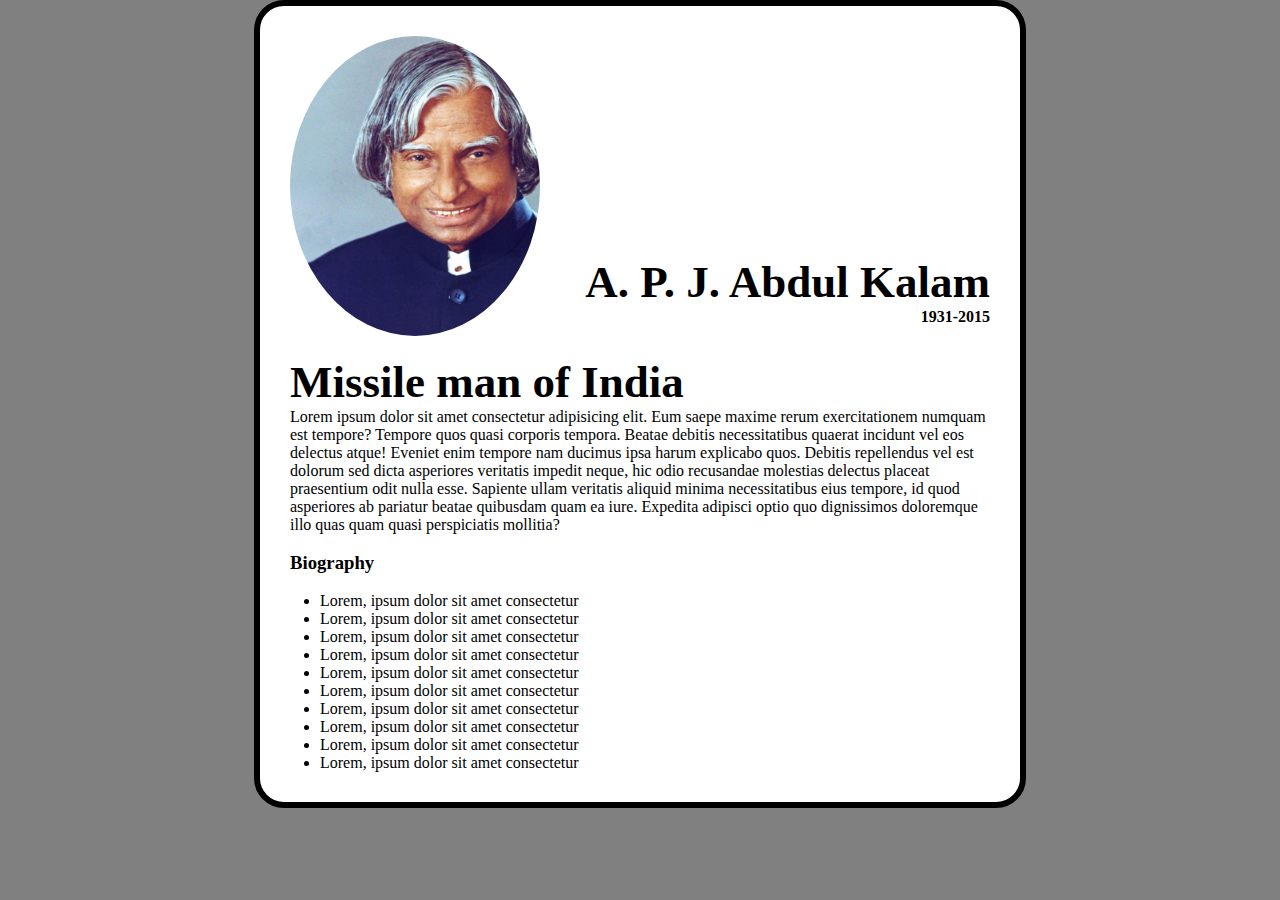
<file: biography page/index.html>
<!DOCTYPE html>
<html lang="en">
<head>
    <meta charset="UTF-8">
    <meta name="viewport" content="width=device-width, initial-scale=1.0">
    <title>Document</title>
    <link rel="stylesheet" href="style.css">
</head>
<body>
    <div class="container">
        <div class="content">
            <form action="">
            <div class="top-section">
                <div class="image"></div>
                <div class="info"><h1>A. P. J. Abdul Kalam</h1>
                    <h4>1931-2015</h4></div>
                </div>
                <div class="about">
                    <h1 class="Missile-man">Missile man of India</h1>
                    <p>Lorem ipsum dolor sit amet consectetur adipisicing elit. Eum saepe maxime rerum exercitationem numquam est tempore? Tempore quos quasi corporis tempora. Beatae debitis necessitatibus quaerat incidunt vel eos delectus atque!
                    Eveniet enim tempore nam ducimus ipsa harum explicabo quos. Debitis repellendus vel est dolorum sed dicta asperiores veritatis impedit neque, hic odio recusandae molestias delectus placeat praesentium odit nulla esse.
                    Sapiente ullam veritatis aliquid minima necessitatibus eius tempore, id quod asperiores ab pariatur beatae quibusdam quam ea iure. Expedita adipisci optio quo dignissimos doloremque illo quas quam quasi perspiciatis mollitia?</p>
                </div>
                <br>
                <div class="biography">
                    <h3>Biography</h3>
                    <br>
                    <ul>
                        <li>Lorem, ipsum dolor sit amet consectetur</li>
                        <li>Lorem, ipsum dolor sit amet consectetur</li>
                        <li>Lorem, ipsum dolor sit amet consectetur</li>
                        <li>Lorem, ipsum dolor sit amet consectetur</li>
                        <li>Lorem, ipsum dolor sit amet consectetur</li>
                        <li>Lorem, ipsum dolor sit amet consectetur</li>
                        <li>Lorem, ipsum dolor sit amet consectetur</li>
                        <li>Lorem, ipsum dolor sit amet consectetur</li>
                        <li>Lorem, ipsum dolor sit amet consectetur</li>
                        <li>Lorem, ipsum dolor sit amet consectetur</li>
                    </ul>
                </div>
        </form>
        </div>
    </div>
</body>
</html>
</file>
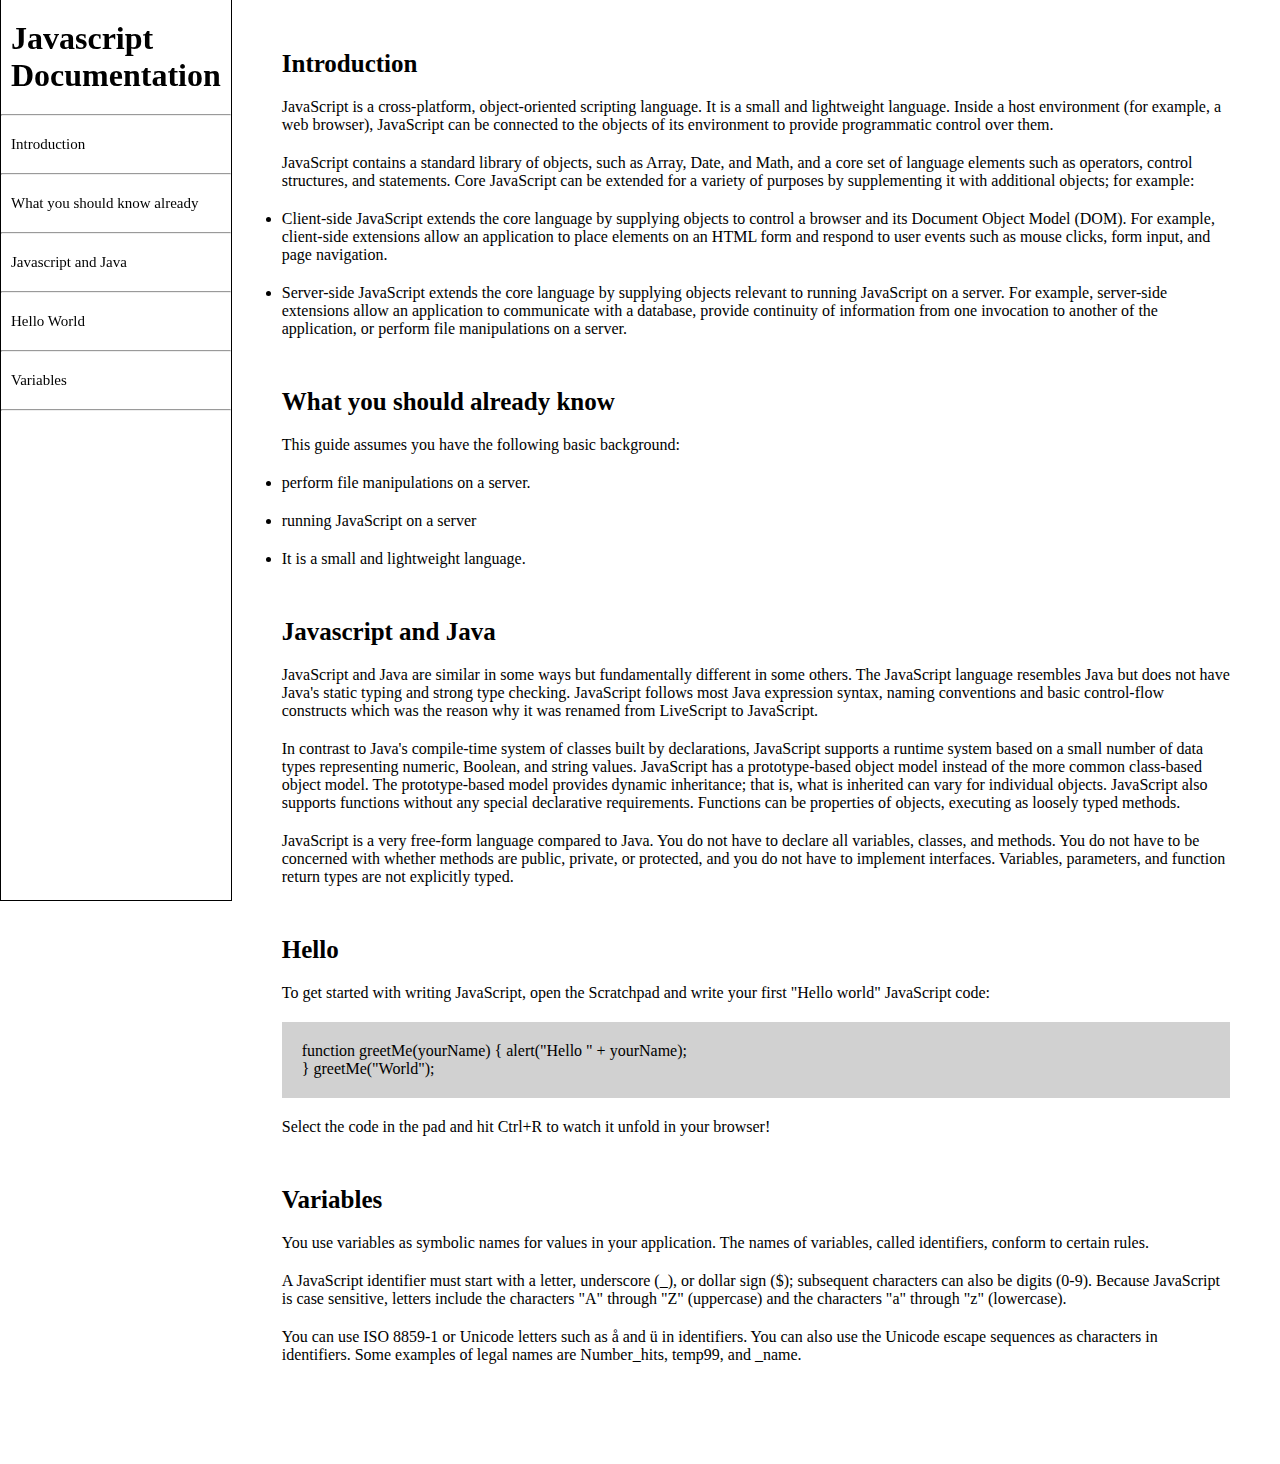
<file: javascript website/index.html>
<!DOCTYPE html>
<html lang="en">
<head>
    <meta charset="UTF-8">
    <meta name="viewport" content="width=device-width, initial-scale=1.0">
    <title>javascript documentation</title>
    <link rel="stylesheet" href="style.css">
</head>
<body>
    <header>
        <div class="header"><h1>Javascript Documentation </h1></div>
        <hr class="jv-doc">
        <div class="header-content"><ul>
            <a href="#introduction"><li>Introduction</li></a>
            <hr>
            <a href="#already-know"><li>What you should know already</li></a>
            <hr>
            <a href="#javascript-java"><li>Javascript and Java</li></a>
            <hr>
            <a href="#hello"><li>Hello World</li></a>
            <hr>
            <a href="#variables"><li>Variables</li></a>
            <hr>
        </ul></div>
    </header>

    <div class="doc-content">

        <section class="introduction" id="introduction">
            <article>
    
            <h1>Introduction</h1>
            <article><p1>JavaScript is a cross-platform, object-oriented scripting language. It is a small and lightweight language. Inside a host environment (for example, a web browser), JavaScript can be connected to the objects of its environment to provide programmatic control over them.</p1>
                <p2>JavaScript contains a standard library of objects, such as Array, Date, and Math, and a core set of language elements such as operators, control structures, and statements. Core JavaScript can be extended for a variety of purposes by supplementing it with additional objects; for example:</p2>
                <ul>
                    <li>Client-side JavaScript extends the core language by supplying objects to control a browser and its Document Object Model (DOM). For example, client-side extensions allow an application to place elements on an HTML form and respond to user events such as mouse clicks, form input, and page navigation. </li>
                    <li>Server-side JavaScript extends the core language by supplying objects relevant to running JavaScript on a server. For example, server-side extensions allow an application to communicate with a database, provide continuity of information from one invocation to another of the application, or perform file manipulations on a server.</li>
                </ul></article>
            </article>
        </section>
        

        <section class="already-know" id="already-know">
            <article>
            <h1>What you should already know</h1>
            <p>This guide assumes you have the following basic background:</p>
            <ul>
                <li>perform file manipulations on a server.</li>
                <li>running JavaScript on a server</li>
                <li>It is a small and lightweight language.</li>
            </ul>
        </article>
        </section>

        <section class="javascript-java" id="javascript-java">
            <article>
            <h1>Javascript and Java</h1>
            <p>JavaScript and Java are similar in some ways but fundamentally different in some others. The JavaScript language resembles Java but does not have Java's static typing and strong type checking. JavaScript follows most Java expression syntax, naming conventions and basic control-flow constructs which was the reason why it was renamed from LiveScript to JavaScript.</p>
            <p>In contrast to Java's compile-time system of classes built by declarations, JavaScript supports a runtime system based on a small number of data types representing numeric, Boolean, and string values. JavaScript has a prototype-based object model instead of the more common class-based object model. The prototype-based model provides dynamic inheritance; that is, what is inherited can vary for individual objects. JavaScript also supports functions without any special declarative requirements. Functions can be properties of objects, executing as loosely typed methods.</p>
            <p>JavaScript is a very free-form language compared to Java. You do not have to declare all variables, classes, and methods. You do not have to be concerned with whether methods are public, private, or protected, and you do not have to implement interfaces. Variables, parameters, and function return types are not explicitly typed.</p>
        </article>

        </section>

        <section class="hello">
            <article>
            <h1>Hello</h1>
            <p>To get started with writing JavaScript, open the Scratchpad and write your first "Hello world" JavaScript code:</p>
            <div class="box-content">
                <p>function greetMe(yourName) { alert("Hello " + yourName);<br> } greetMe("World");</p>
            </div>
            <p>Select the code in the pad and hit Ctrl+R to watch it unfold in your browser!</p>
        </article>
        </section>

        <section class="variables" id="variables">
            <article>
            <h1>Variables</h1>
            <p>You use variables as symbolic names for values in your application. The names of variables, called identifiers, conform to certain rules.</p>
            <p>A JavaScript identifier must start with a letter, underscore (_), or dollar sign ($); subsequent characters can also be digits (0-9). Because JavaScript is case sensitive, letters include the characters "A" through "Z" (uppercase) and the characters "a" through "z" (lowercase).</p>
            <p>You can use ISO 8859-1 or Unicode letters such as å and ü in identifiers. You can also use the Unicode escape sequences as characters in identifiers. Some examples of legal names are Number_hits, temp99, and _name.</p>
        </article>

        </section>
    
    </div>    
    
</body>
</html>
</file>
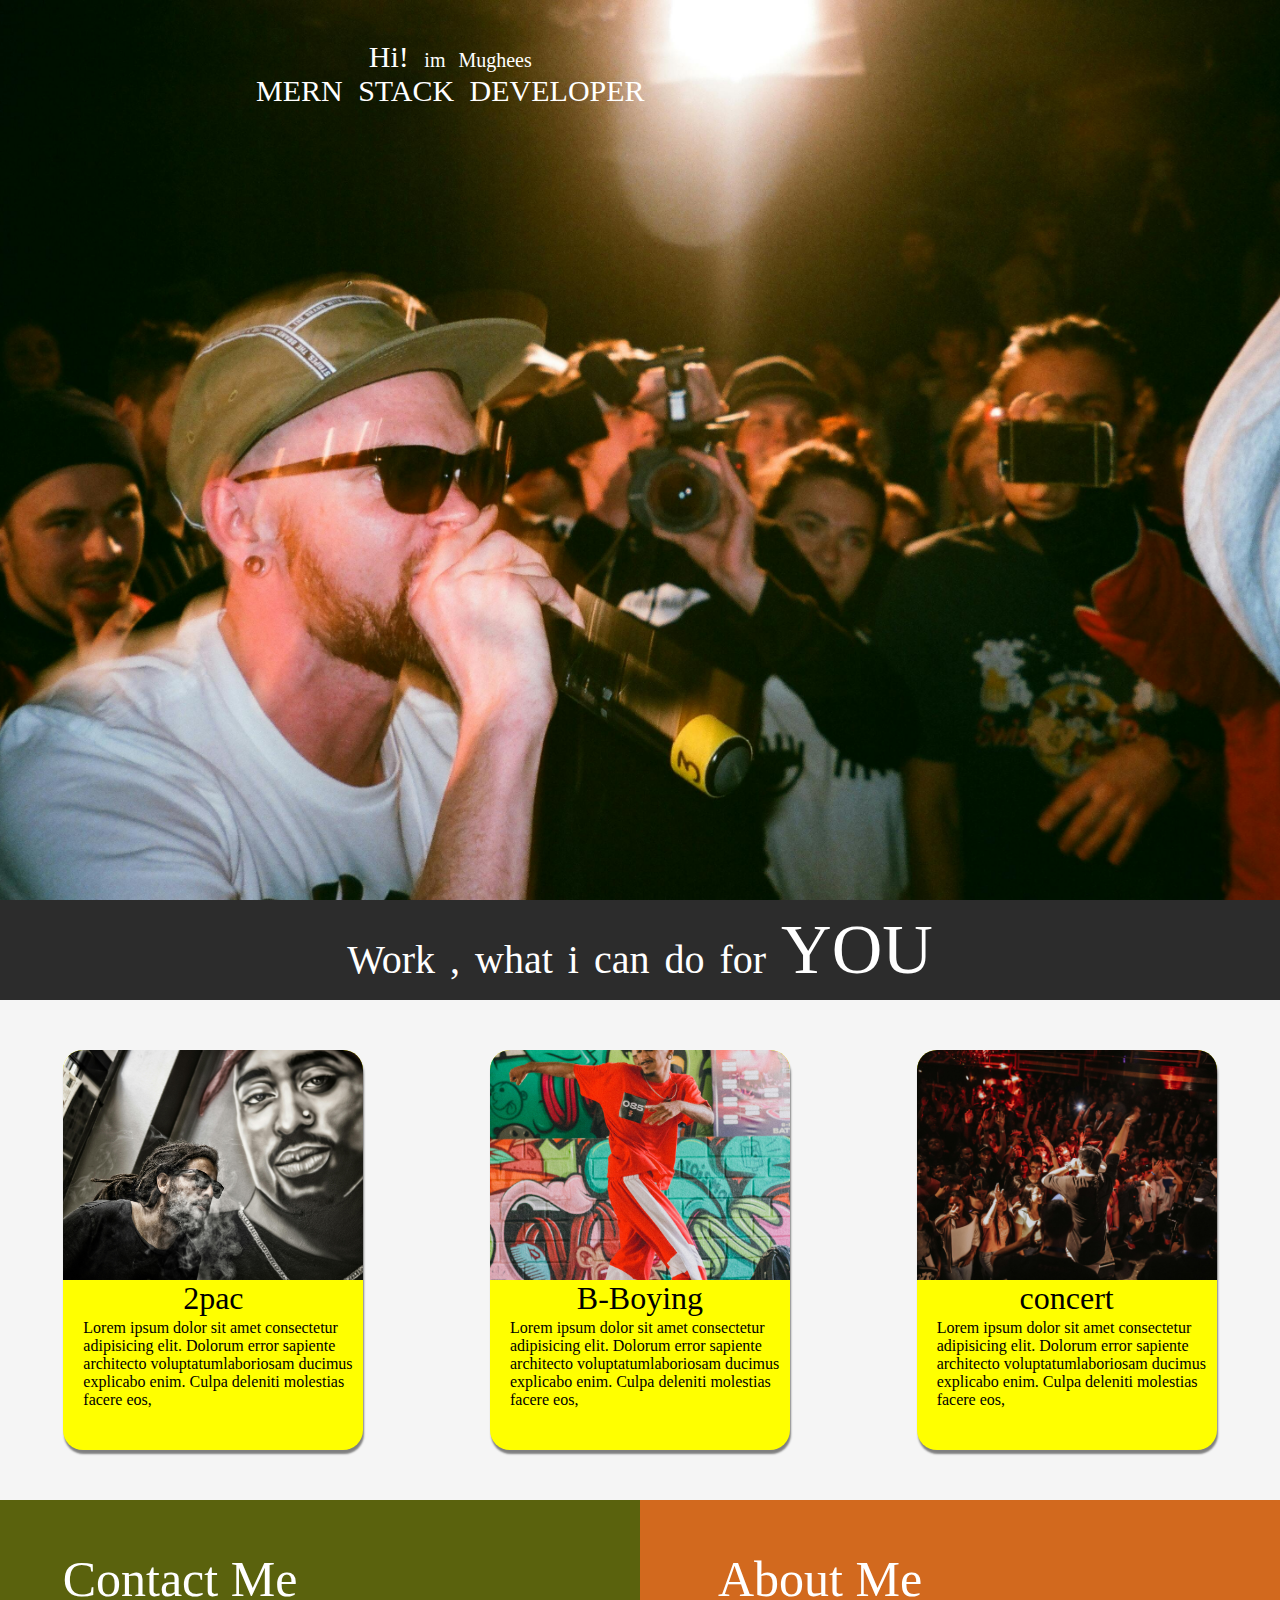
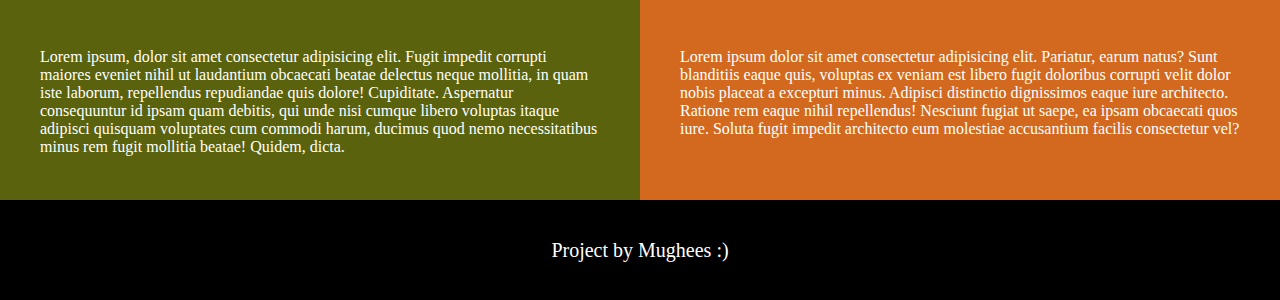
<file: landing page/index.html>
<!DOCTYPE html>
<html lang="en">
<head>
    <meta charset="UTF-8">
    <meta name="viewport" content="width=device-width, initial-scale=1.0">
    <title>landing page</title>
    <link rel="stylesheet" href="style.css">
</head>
<body>
    <div class="container">
        <div class="hero-section"></div>
        <div class="content">
            <h1>Hi! <span>im Mughees </span></h1>
            <h1>MERN STACK DEVELOPER</h1>
        </div>

        <div class="about">
            <h3>Work , what i can do for <span class="you">YOU</span></h3>
        </div>

      
            <div class="skills">
                <div class="box1">
                    <div class="image"></div>
                    <h1>2pac</h1>
                    <p class="para">Lorem ipsum dolor sit amet consectetur adipisicing elit. Dolorum error sapiente architecto voluptatumlaboriosam ducimus explicabo enim. Culpa deleniti molestias facere eos, </p>
                </div>

                <div class="box2">
                    <div class="image-2"></div>
                    <h1>B-Boying</h1>
                    <p class="para">Lorem ipsum dolor sit amet consectetur adipisicing elit. Dolorum error sapiente architecto voluptatumlaboriosam ducimus explicabo enim. Culpa deleniti molestias facere eos, </p>
                </div>

                <div class="box3">
                    <div class="image-3"></div>
                    <h1>concert</h1>
                    <p class="para">Lorem ipsum dolor sit amet consectetur adipisicing elit. Dolorum error sapiente architecto voluptatumlaboriosam ducimus explicabo enim. Culpa deleniti molestias facere eos, </p>
                </div>
            </div>

            <div class="contact">
                
                <div class="contact-me"><span id="contact">Contact Me</span><p id="p">Lorem ipsum, dolor sit amet consectetur adipisicing elit. Fugit impedit corrupti maiores eveniet nihil ut laudantium obcaecati beatae delectus neque mollitia, in quam iste laborum, repellendus repudiandae quis dolore! Cupiditate.
                Aspernatur consequuntur id ipsam quam debitis, qui unde nisi cumque libero voluptas itaque adipisci quisquam voluptates cum commodi harum, ducimus quod nemo necessitatibus minus rem fugit mollitia beatae! Quidem, dicta.</p></div>
                <div class="about-me"><span id="contact">About Me</span><p id="p">Lorem ipsum dolor sit amet consectetur adipisicing elit. Pariatur, earum natus? Sunt blanditiis eaque quis, voluptas ex veniam est libero fugit doloribus corrupti velit dolor nobis placeat a excepturi minus.
                Adipisci distinctio dignissimos eaque iure architecto. Ratione rem eaque nihil repellendus! Nesciunt fugiat ut saepe, ea ipsam obcaecati quos iure. Soluta fugit impedit architecto eum molestiae accusantium facilis consectetur vel?</p></div>
            
            </div>
            <footer> Project by Mughees :) </footer>
            
       



    </div>
</body>
</html>
</file>
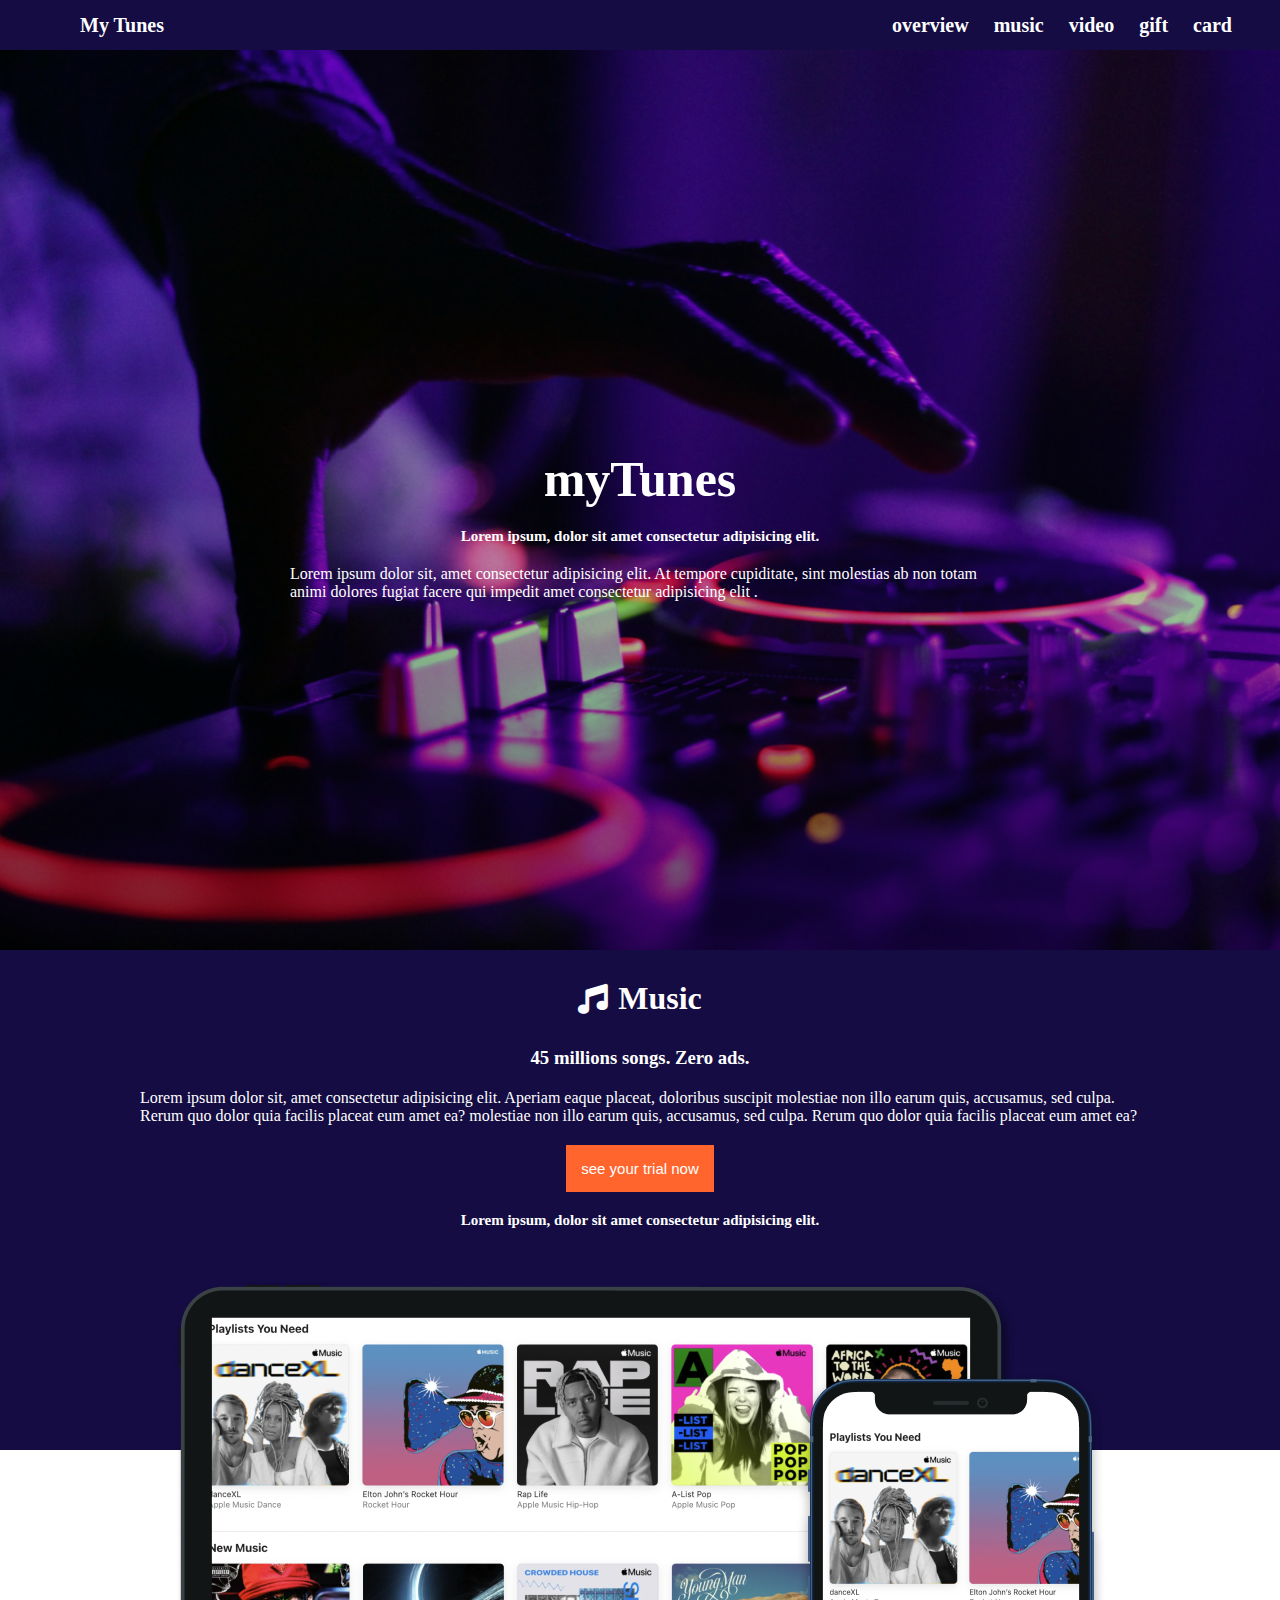
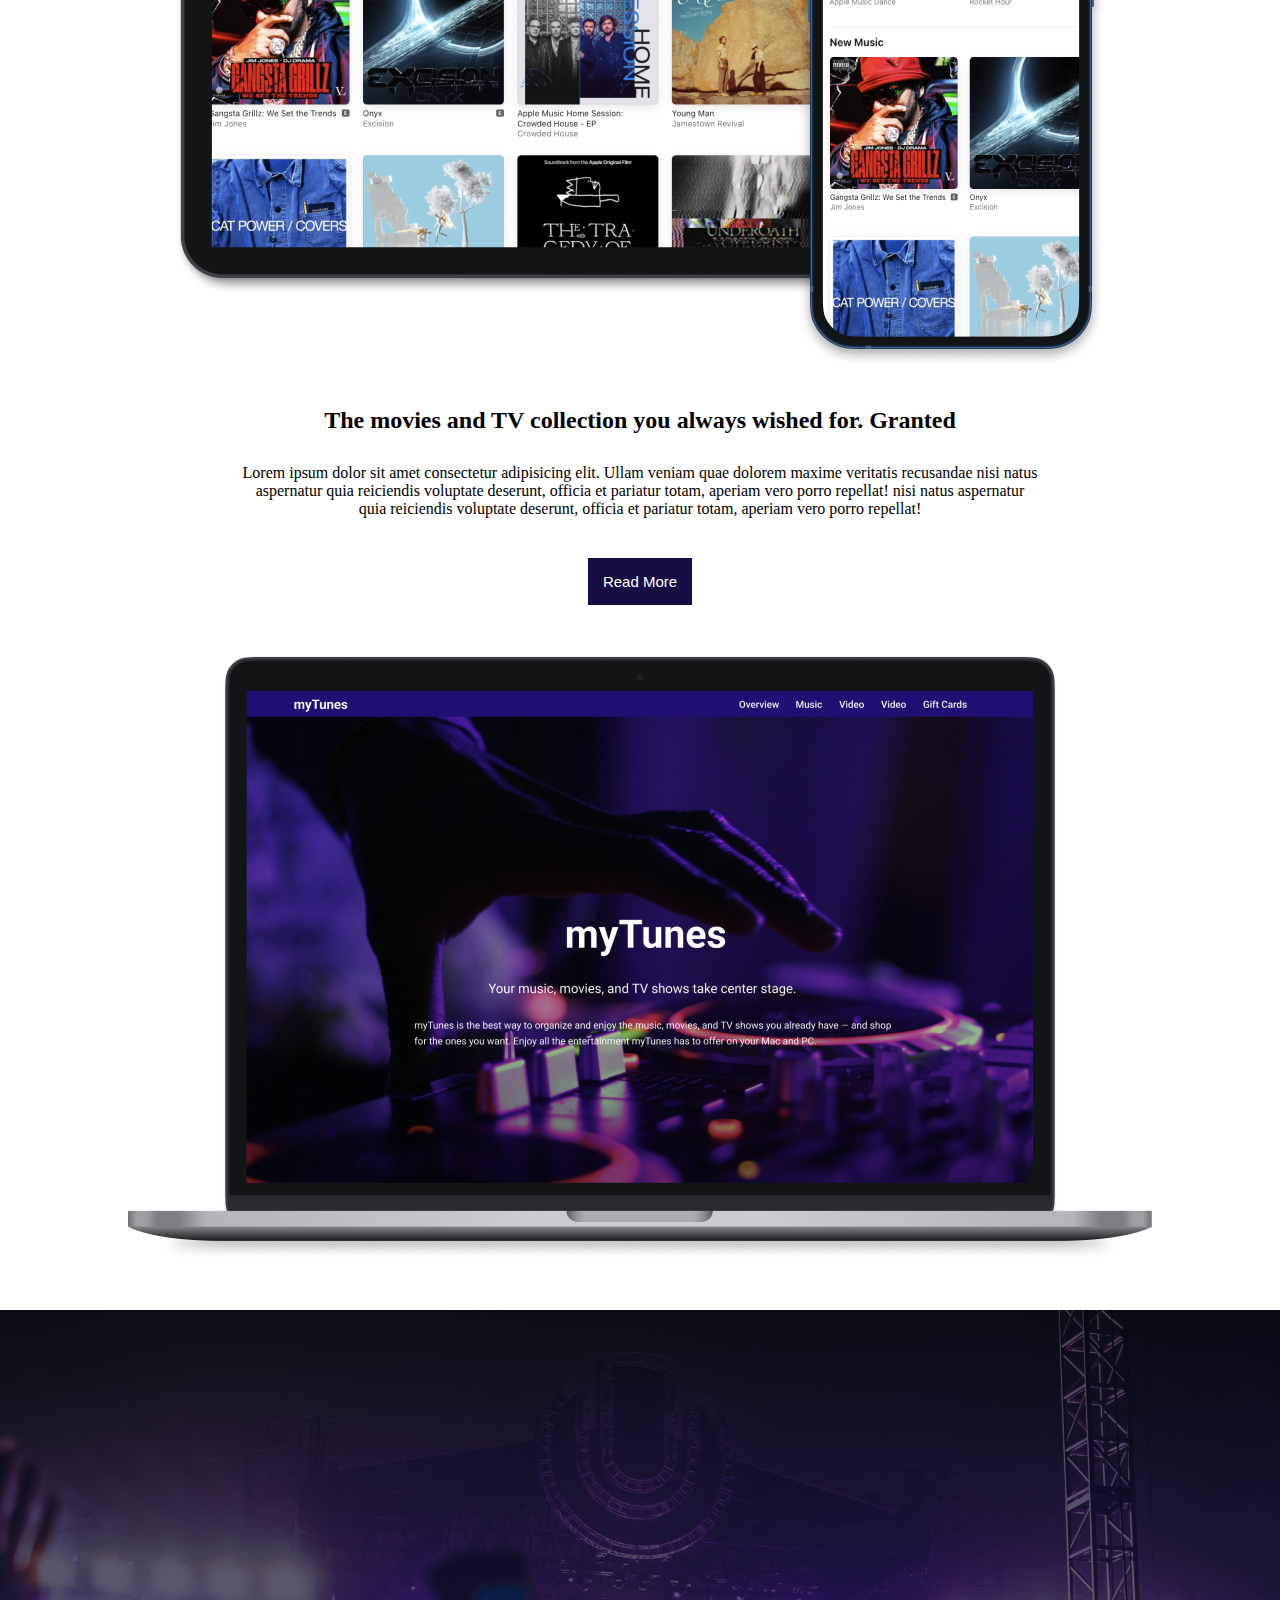
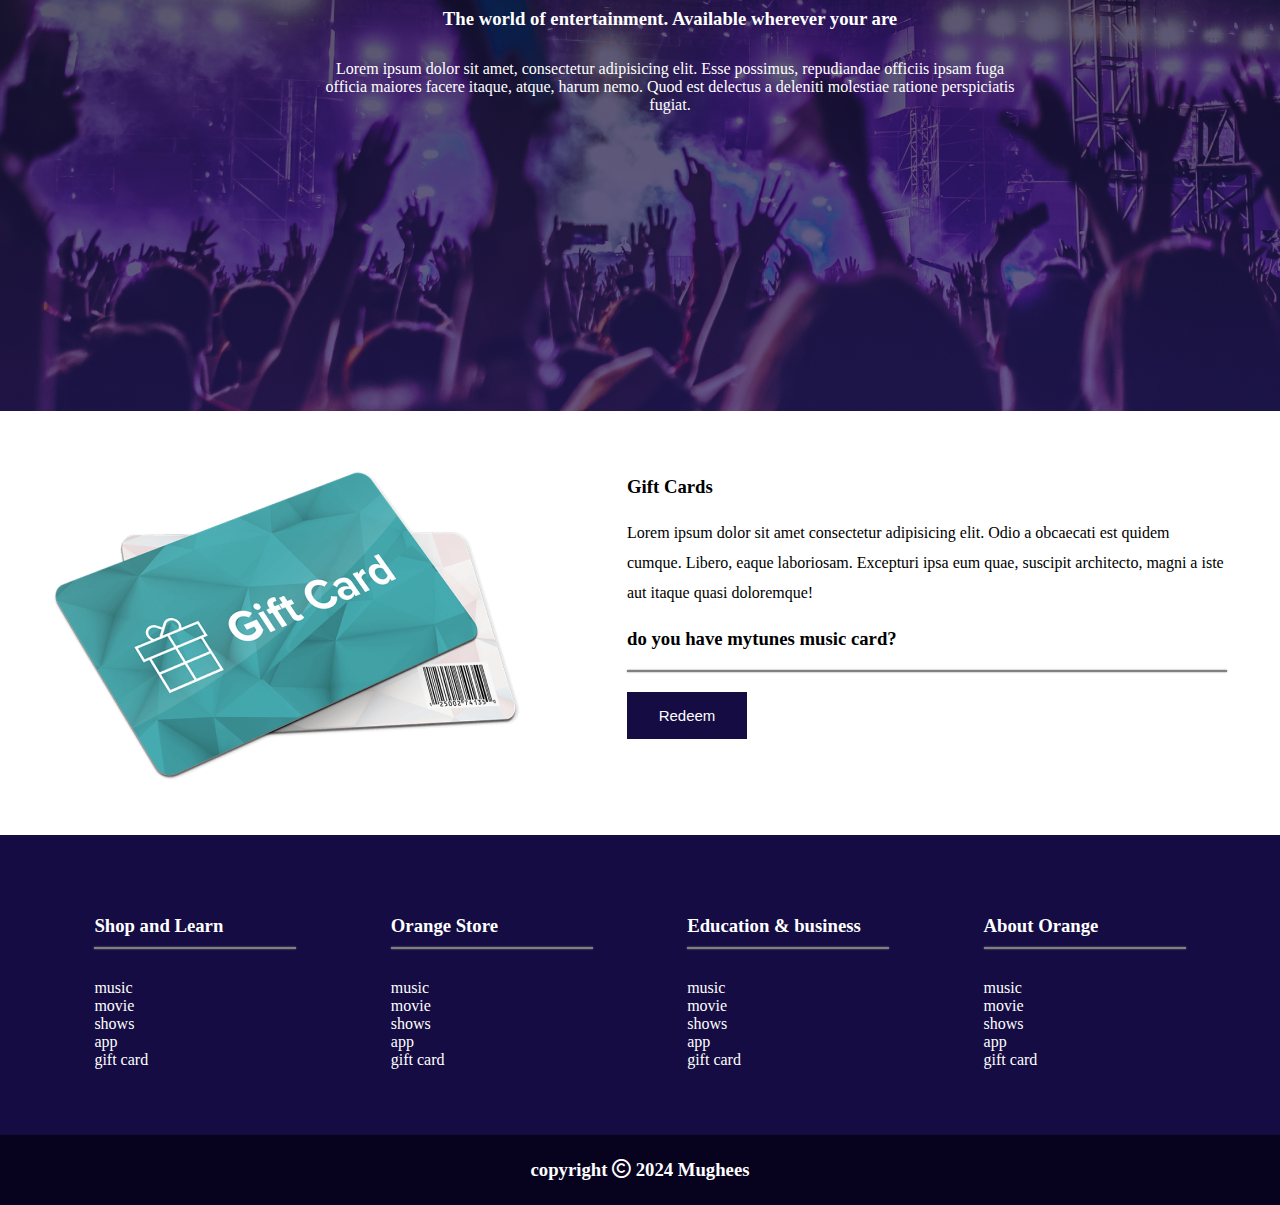
<file: music website/index.html>
<!DOCTYPE html>
<html lang="en">
<head>
    <meta charset="UTF-8">
    <meta name="viewport" content="width=device-width, initial-scale=1.0">
    <title>music website</title>
    <link rel="stylesheet" href="style.css">
    <link rel="stylesheet" href="https://cdnjs.cloudflare.com/ajax/libs/font-awesome/6.6.0/css/all.min.css">
</head>
<body>
    <div class="music-website">
        <div class="nav-bar">
            <div class="my-tunes">My Tunes</div>
            <div class="elements">
                <span>overview</span>
                <span>music</span>
                <span>video</span>
                <span>gift card</span>

            </div>
        </div>

        <div class="hero-image">
            <div class="mytunes-elements">
                <h2 id="mytunes">myTunes</h2>
                <h4 class="center-text">Lorem ipsum, dolor sit amet consectetur adipisicing elit.</h4>
                <h4 class="long-text">Lorem ipsum dolor sit, amet consectetur adipisicing elit. At tempore cupiditate, sint molestias ab non totam animi dolores fugiat facere qui impedit amet consectetur adipisicing elit .</h4>
            </div>
        </div>
        
<section id="music">
        <div class="music-info">

            <div class="music-elements">
            <div class="music"><i class="fa-solid fa-music"></i></div>
            <h1>Music</h1>
        </div>

        <div class="ads"><h3>45 millions songs. Zero ads.</h3></div>
        <div class="longtext"><div class="context"><h4 id="longtext">Lorem ipsum dolor sit, amet consectetur adipisicing elit. Aperiam eaque placeat, doloribus suscipit molestiae non illo earum quis, accusamus, sed culpa. Rerum quo dolor quia facilis placeat eum amet ea? molestiae non illo earum quis, accusamus, sed culpa. Rerum quo dolor quia facilis placeat eum amet ea?</h4></div></div>

        <div class="button"><button>see your trial now</button></div>

        <h4 class="center-text">Lorem ipsum, dolor sit amet consectetur adipisicing elit.</h4>
        </div>

        <div class="ipad-iphone"><img src="ipad-iphone.png" alt="ipad-iphone"></div>

        <div class="series"><h2>The movies and TV collection you always wished for. Granted </h2></div>

        <div class="series-related">
            <div class="about"><span>Lorem ipsum dolor sit amet consectetur adipisicing elit. Ullam veniam quae dolorem maxime veritatis recusandae nisi natus aspernatur quia reiciendis voluptate deserunt, officia et pariatur totam, aperiam vero porro repellat! nisi natus aspernatur quia reiciendis voluptate deserunt, officia et pariatur totam, aperiam vero porro repellat!</span></div>
        </div>

        <div id="button"><button id="read-more">Read More</button></div>
       
        <div class="mac"><img src="mac.png" alt="macbook"></div>

    </section>
    
        <div class="video">
            <img src="video.png" alt="video">
            <div class="video-content">
                <h3>The world of entertainment. Available wherever your are </h3>
                <span id="Lorem">Lorem ipsum dolor sit amet, consectetur adipisicing elit. Esse possimus, repudiandae officiis ipsam fuga officia maiores facere itaque, atque, harum nemo. Quod est delectus a deleniti molestiae ratione perspiciatis fugiat.</span>
            </div>
        </div>

      <div class="gift-card">
        <div class="card"><img src="gift_card.png" alt="card"></div>
        <div class="card-content">
            <h3 id="gift-card">Gift Cards</h3>
            <span id="about-card">Lorem ipsum dolor sit amet consectetur adipisicing elit. Odio a obcaecati est quidem cumque. Libero, eaque laboriosam. Excepturi ipsa eum quae, suscipit architecto, magni a iste aut itaque quasi doloremque!</span>
            <h3 id="music-card">do you have mytunes music card?</h3>
            <hr>
            <button id="redeem">Redeem</button>
        </div>
      </div>

      <div class="contact">
        <div class="shop">
            <h3>Shop and Learn</h3>
            <hr id="line">
            <ul>
                <li>music</li>
                <li>movie</li>
                <li>shows</li>
                <li>app</li>
                <li>gift card</li>
            </ul>
        </div>

        <div class="shop">
            <h3>Orange Store</h3>
            <hr id="line">
            <ul>
                <li>music</li>
                <li>movie</li>
                <li>shows</li>
                <li>app</li>
                <li>gift card</li>
            </ul>
        </div>

        <div class="shop">
            <h3>Education & business</h3>
            <hr id="line">
            <ul>
                <li>music</li>
                <li>movie</li>
                <li>shows</li>
                <li>app</li>
                <li>gift card</li>
            </ul>
        </div>

        <div class="shop">
            <h3>About Orange </h3>
            <hr id="line">
            <ul>
                <li>music</li>
                <li>movie</li>
                <li>shows</li>
                <li>app</li>
                <li>gift card</li>
            </ul>
        </div>
      </div>

      <footer><h3>copyright <i class="fa-regular fa-copyright"></i> 2024 Mughees</h3></footer>

        

    </div>
</body>
</html>
</file>
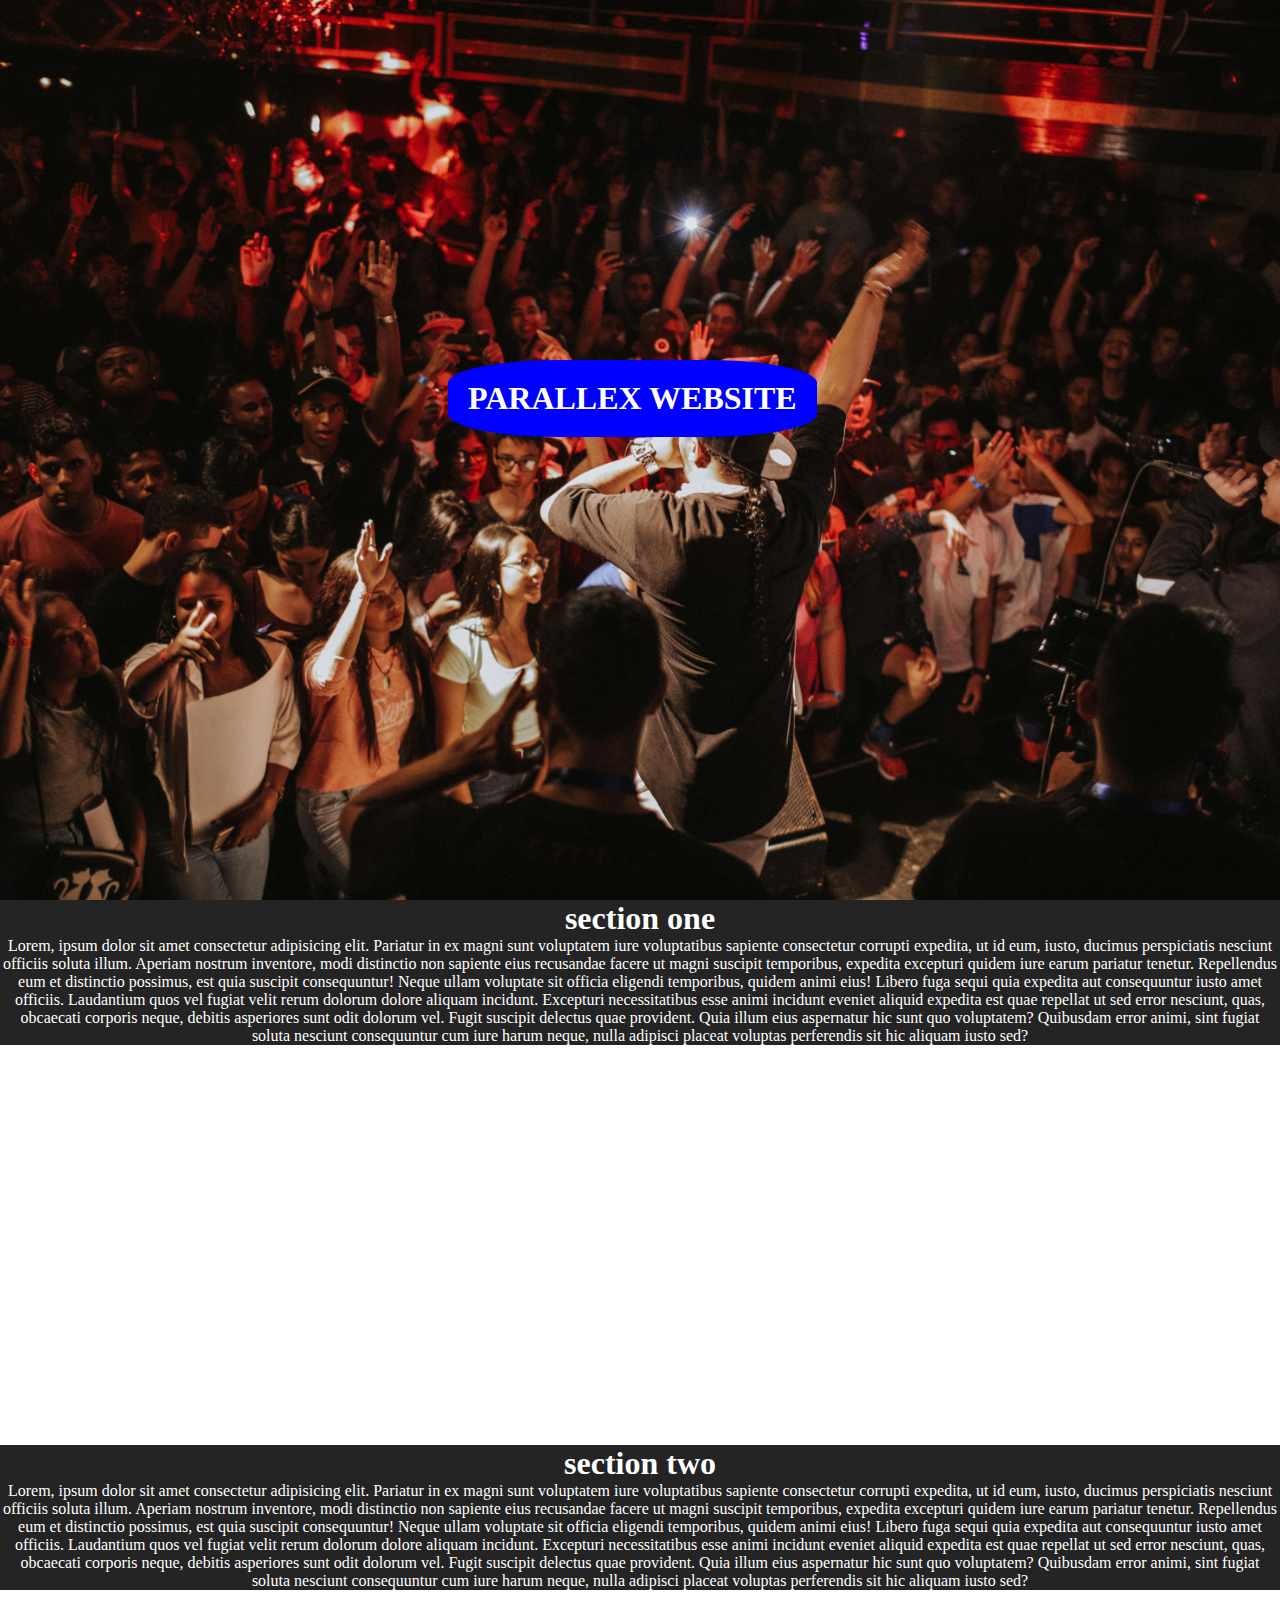
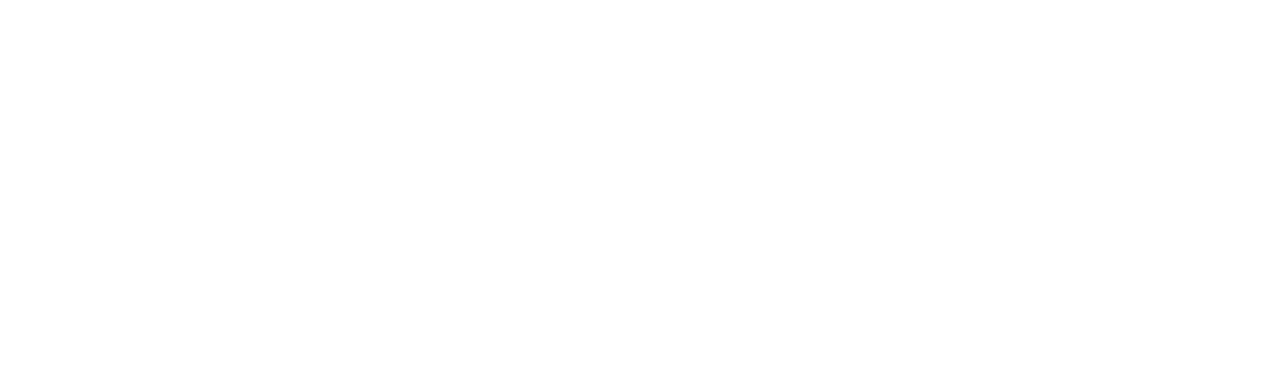
<file: parallex website/index.html>
<!DOCTYPE html>
<html lang="en">
<head>
    <meta charset="UTF-8">
    <meta name="viewport" content="width=device-width, initial-scale=1.0">
    <title>parallex website </title>
    <link rel="stylesheet" href="style.css">
</head>
<body>
    <div class="container">
    <div class="image-1"></div>
    <h1 class="name">PARALLEX WEBSITE</h1>

    <div class="section-1">
        <h1 class="number-1">section one</h1>
        <p>Lorem, ipsum dolor sit amet consectetur adipisicing elit. Pariatur in ex magni sunt voluptatem iure voluptatibus sapiente consectetur corrupti expedita, ut id eum, iusto, ducimus perspiciatis nesciunt officiis soluta illum.
        Aperiam nostrum inventore, modi distinctio non sapiente eius recusandae facere ut magni suscipit temporibus, expedita excepturi quidem iure earum pariatur tenetur. Repellendus eum et distinctio possimus, est quia suscipit consequuntur!
        Neque ullam voluptate sit officia eligendi temporibus, quidem animi eius! Libero fuga sequi quia expedita aut consequuntur iusto amet officiis. Laudantium quos vel fugiat velit rerum dolorum dolore aliquam incidunt.
        Excepturi necessitatibus esse animi incidunt eveniet aliquid expedita est quae repellat ut sed error nesciunt, quas, obcaecati corporis neque, debitis asperiores sunt odit dolorum vel. Fugit suscipit delectus quae provident.
        Quia illum eius aspernatur hic sunt quo voluptatem? Quibusdam error animi, sint fugiat soluta nesciunt consequuntur cum iure harum neque, nulla adipisci placeat voluptas perferendis sit hic aliquam iusto sed?
        </p>
    </div>

    
        <div class="image-2"></div>

        <div class="section-2">
            <h1>section two</h1>
            <p>Lorem, ipsum dolor sit amet consectetur adipisicing elit. Pariatur in ex magni sunt voluptatem iure voluptatibus sapiente consectetur corrupti expedita, ut id eum, iusto, ducimus perspiciatis nesciunt officiis soluta illum.
                Aperiam nostrum inventore, modi distinctio non sapiente eius recusandae facere ut magni suscipit temporibus, expedita excepturi quidem iure earum pariatur tenetur. Repellendus eum et distinctio possimus, est quia suscipit consequuntur!
                Neque ullam voluptate sit officia eligendi temporibus, quidem animi eius! Libero fuga sequi quia expedita aut consequuntur iusto amet officiis. Laudantium quos vel fugiat velit rerum dolorum dolore aliquam incidunt.
                Excepturi necessitatibus esse animi incidunt eveniet aliquid expedita est quae repellat ut sed error nesciunt, quas, obcaecati corporis neque, debitis asperiores sunt odit dolorum vel. Fugit suscipit delectus quae provident.
                Quia illum eius aspernatur hic sunt quo voluptatem? Quibusdam error animi, sint fugiat soluta nesciunt consequuntur cum iure harum neque, nulla adipisci placeat voluptas perferendis sit hic aliquam iusto sed?
                </p>
        </div>

        <div class="image-3"></div>
    
</div>
</body>
</html>
</file>
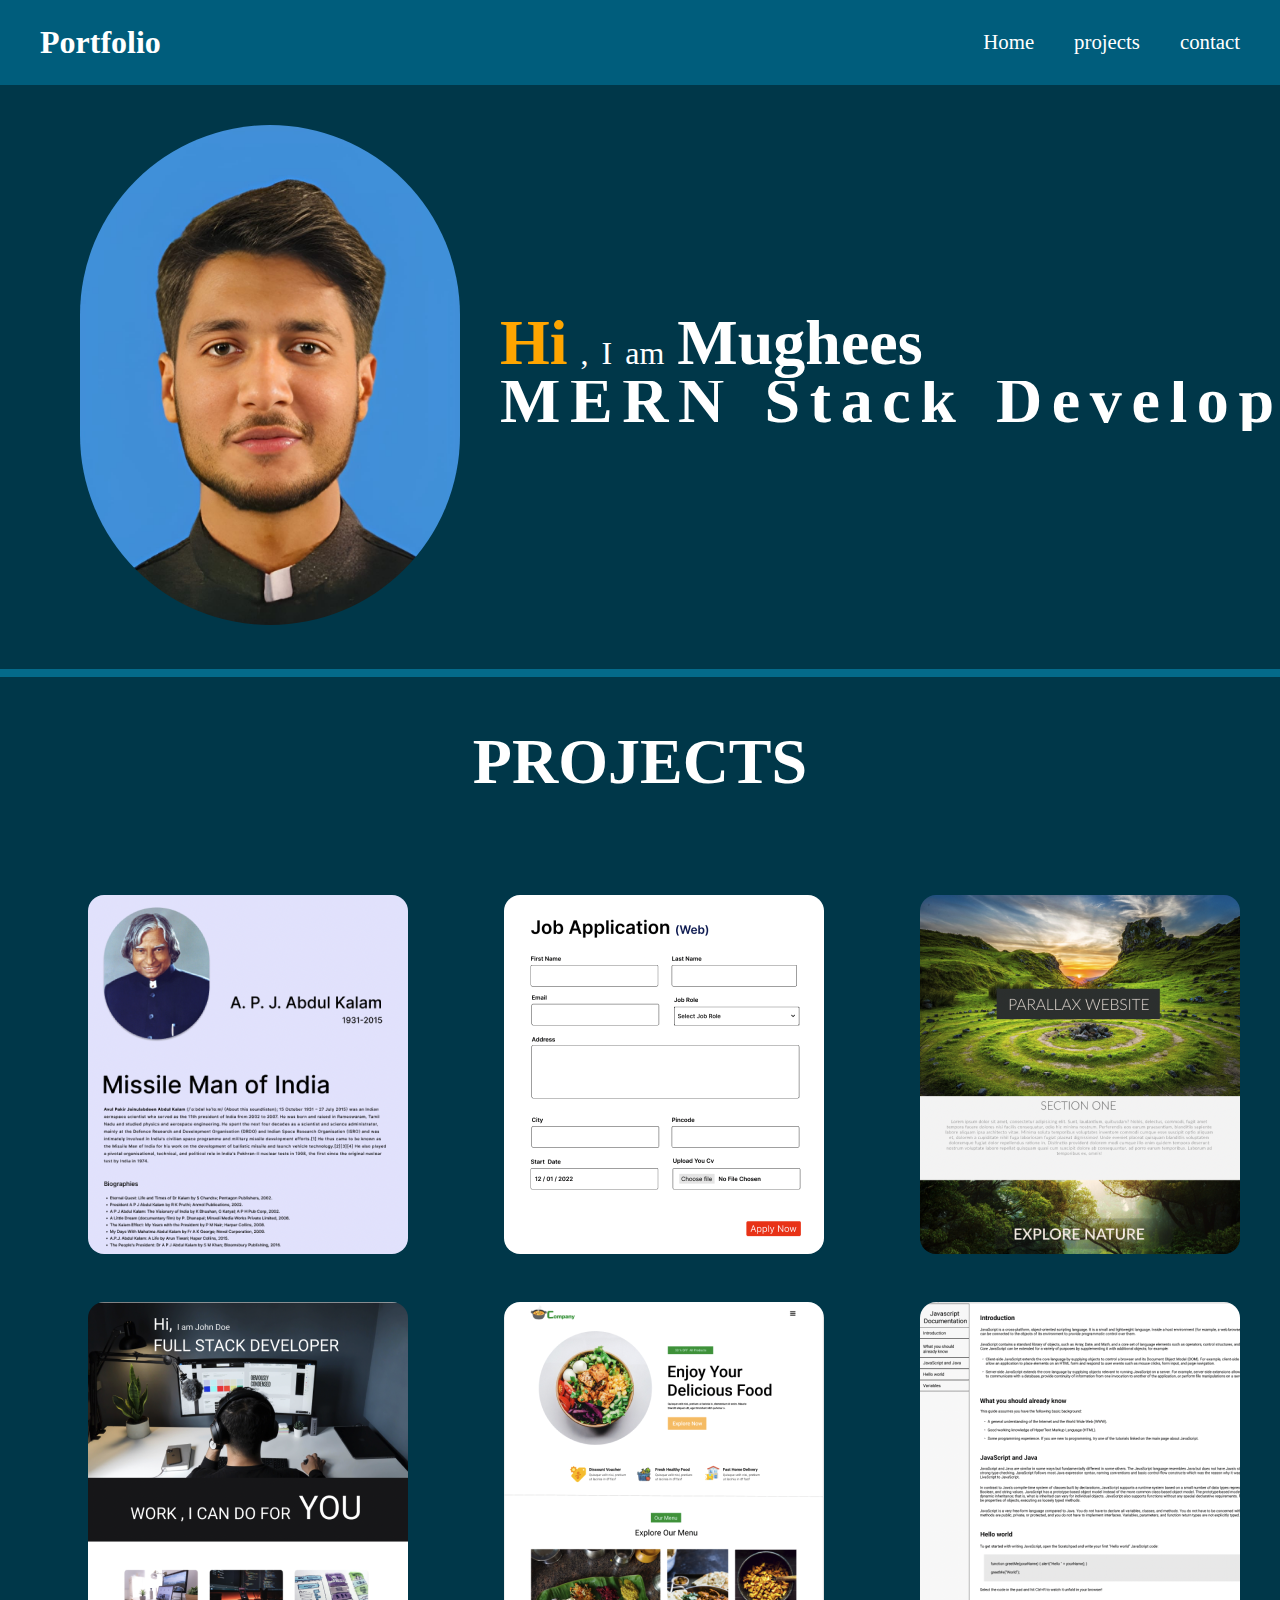
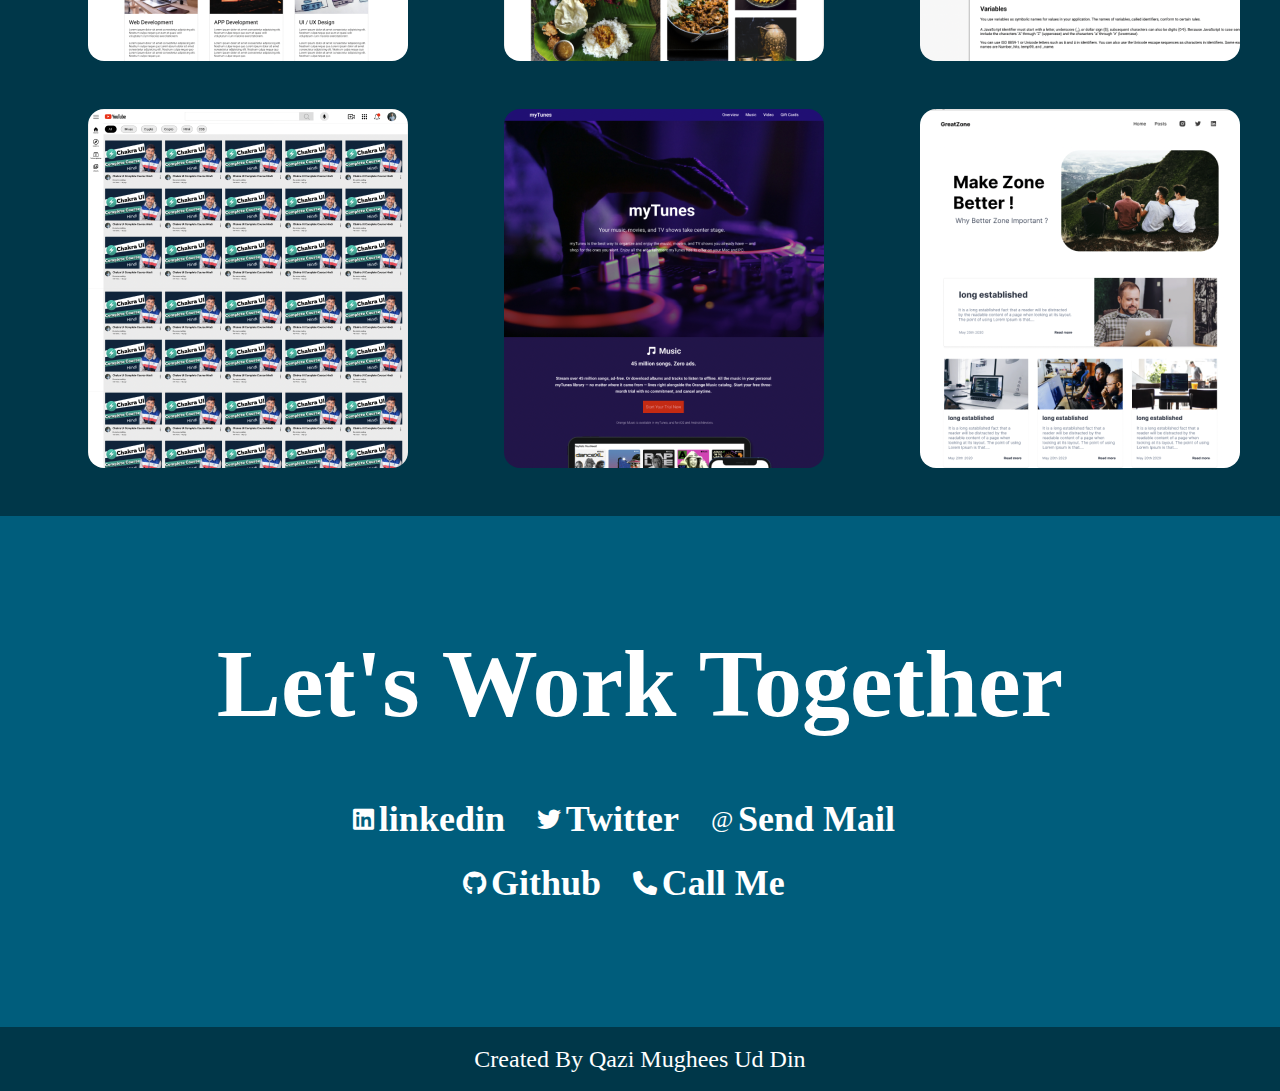
<file: portfolio/index.html>
<!DOCTYPE html>
<html lang="en">
<head>
    <meta charset="UTF-8">
    <meta name="viewport" content="width=device-width, initial-scale=1.0">
    <title>portfolio</title>
    <link rel="stylesheet" href="style.css">
    <link rel="stylesheet" href="https://cdnjs.cloudflare.com/ajax/libs/font-awesome/6.6.0/css/all.min.css">
    <link rel="stylesheet" href="https://cdnjs.cloudflare.com/ajax/libs/animate.css/4.1.1/animate.min.css">
</head>
<body>

    <header>
        <nav class="container">
            <div class="portfolio">
                <h1>Portfolio</h1>
            </div>
            <div class="navbar-content">
                <ul >
                    <li><a href="#home">Home</a> </li>
                    <li><a href="#projects">projects</a></li>
                    <li><a href="#contact">contact</a></li>                    
                </ul>
            </div>
            
        </nav>    
    </header>

    <div class="hero">
        <section id="home">
        <div class="container">

            <div class="hero-img animate__animated animate__bounceInLeft">
                <img src="images/me.jpg" alt="me">
            </div>
        
        <div class="text"><h1 class="hi">Hi</h1><span> , I am </span><h1 class="name">Mughees</h1>
            <br> <h1 class="about">MERN Stack Developer</h1></div>


    </div>
</section>
    </div>

  
    <section id="projects">
        <h1>PROJECTS</h1>

        <div class="container">
            <div class="div1">
        <div class="pr1">
            <div class="pr1-img">
                <img src="images/project1.png" alt="">
            </div>
            <a href="/biography page/index.html">
            <div class="pr-name">
                    <h2>Tribute Website  </h2>
                 </div>
                </a>
        </div>
   

        <div class="pr1">
            <div class="pr1-img">
                <img src="images/project4.png" alt="">
            </div>
            <a href="/landing page/index.html">
            <div class="pr-name">
               <h2>Landing Page </h2>
            </div>
        </a>
        </div>

        <div class="pr1">
            <div class="pr1-img">
                <img src="images/project7.png" alt="">
            </div>
            <a href="/youtube clone/index.html">
            <div class="pr-name">
               <h2>YT Clone </h2>
            </div>
        </a>
        </div>
    </div>
        
<div class="div2">
        <div class="pr1">
            <div class="pr1-img">
                <img src="images/Project2.png" alt="">
            </div>
            <a href="/job application/job.html">
            <div class="pr-name">
               <h2>Job Application  </h2>
            </div>
        </a>
        </div>

        <div class="pr1">
            <div class="pr1-img">
                <img src="images/project5.png" alt="">
            </div>
            <a href="/resturant website/index.html">
            <div class="pr-name">
               <h2>Restaurant Website  </h2>
            </div>
        </a>
        </div>

        <div class="pr1">
            <div class="pr1-img">
                <img src="images/project6.png" alt="">
            </div>
            <a href="/music website/index.html">
            <div class="pr-name">
               <h2>Music Website  </h2>
            </div>
        </a>
        </div>
    </div>
        
<div class="div3">
        <div class="pr1">
            <div class="pr1-img">
                <img src="images/project3.png" alt="">
            </div>
            <a href="/parallex website/index.html">
            <div class="pr-name">
               <h2>Parallex Website  </h2>
            </div>
        </a>
        </div>

        <div class="pr1">
            <div class="pr1-img">
                <img src="images/project8.png" alt="">
            </div>
            <a href="/javascript website/index.html">
            <div class="pr-name">
               <h2>JS Documentation </h2>
            </div>
        </a>
        </div>

        <div class="pr1">
            <div class="pr1-img">
                <img src="images/project9.png" alt="">
            </div>
            <a href="/blog website/home.html">
            <div class="pr-name">
               <h2>Blog Website  </h2>
            </div>
        </a>
        </div>
    </div>
          </section>


<div class="contact">
          <section id="contact">
            <div class="contact-content">
                <div class="slogan">
                    <h1>Let's Work Together </h1>
                </div>
                <div class="social-handels">

                    <div class="top-handels">
                        <div class="linkedin">
                            <i class="fa-brands fa-linkedin"></i>
                            <h2>linkedin</h2>
                        </div>
                        <div class="twitter">
                            <i class="fa-brands fa-twitter"></i>
                            <h2>Twitter</h2>
                        </div>
                        <div class="mail">
                            <i>@</i>
                            <h2>Send Mail</h2>
                        </div>
                    </div>
                    
                  <div class="bottom-handels">
                    <div class="github">
                        <i class="fa-brands fa-github"></i>
                        <h2>Github</h2>
                    </div>
                    <div class="phone">
                        <i class="fa-solid fa-phone"></i>
                        <h2>Call Me</h2>
                    </div> 
                  </div>

                </div>
            </div>
          </section>

          <footer>
            <div class="maker">
                <h2>Created By Qazi Mughees Ud Din</h2>
            </div>
          </footer>
        </div>
</body>
</html>
</file>
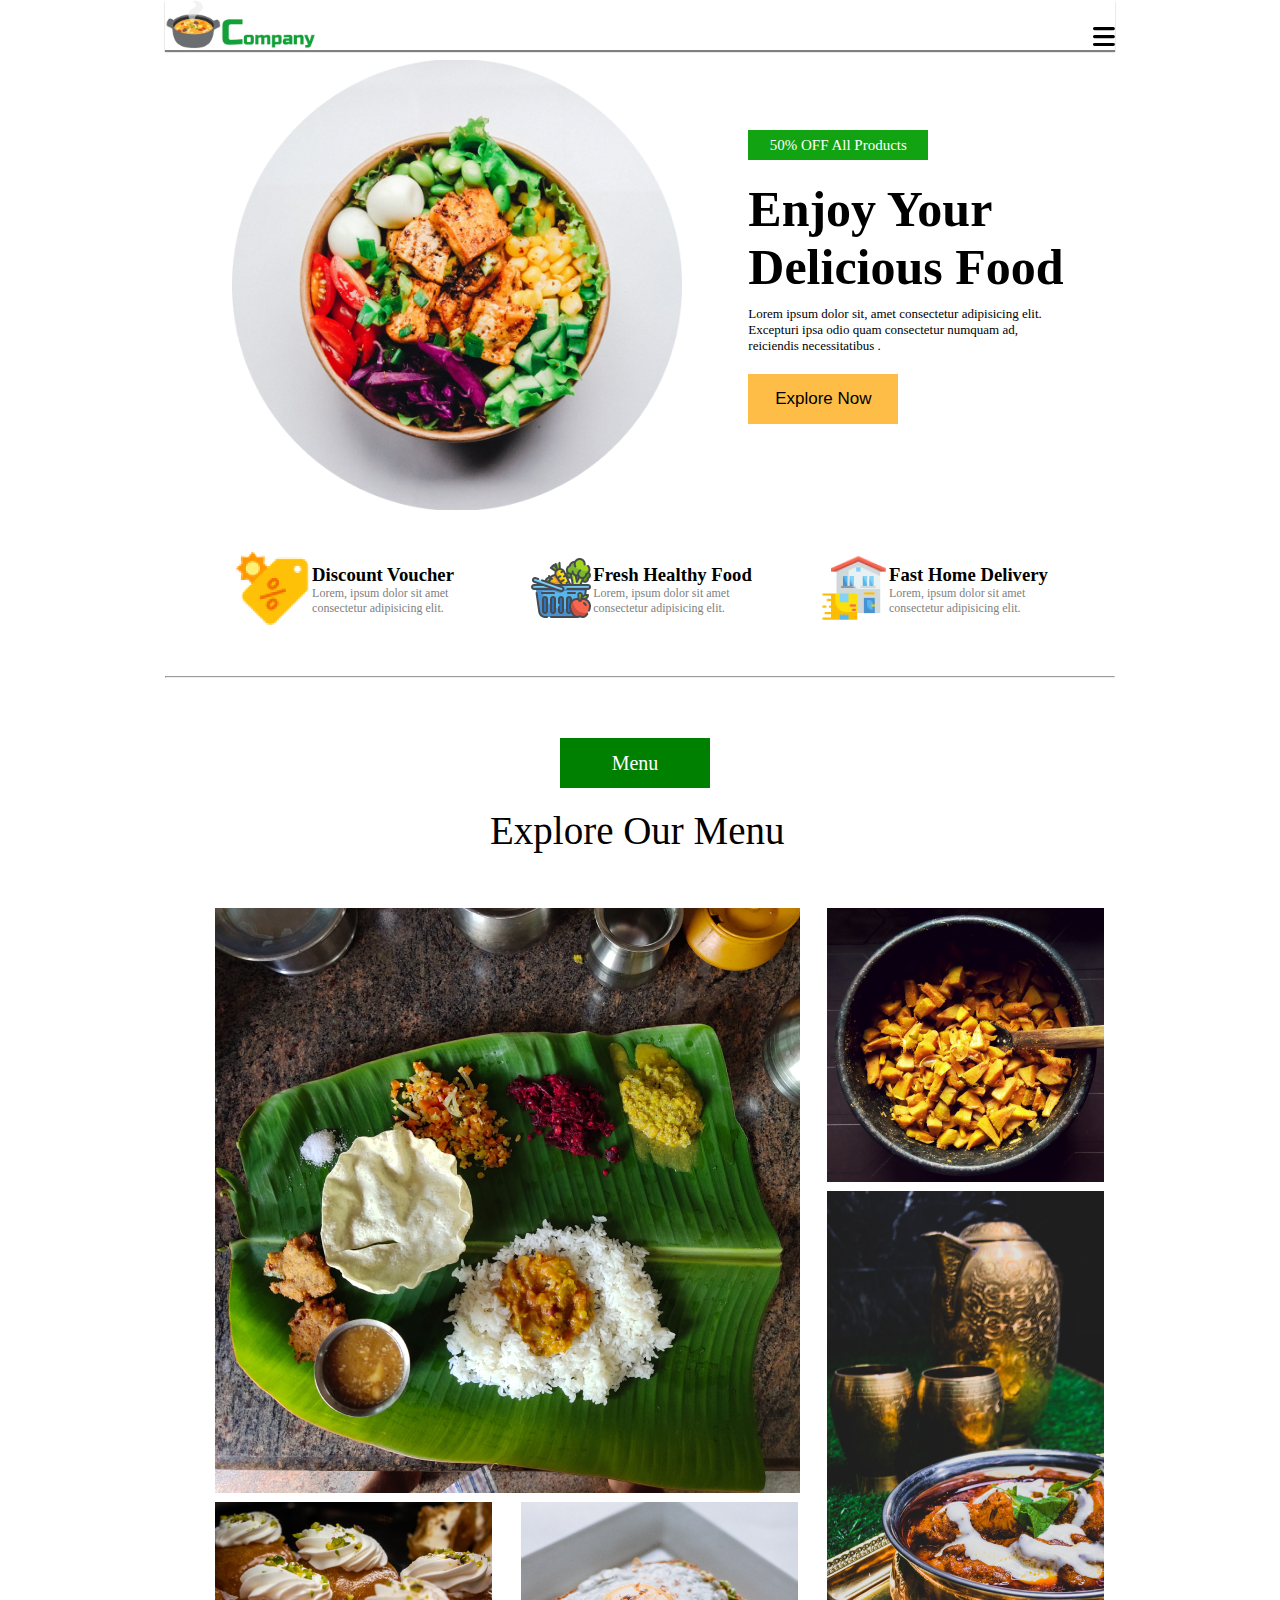
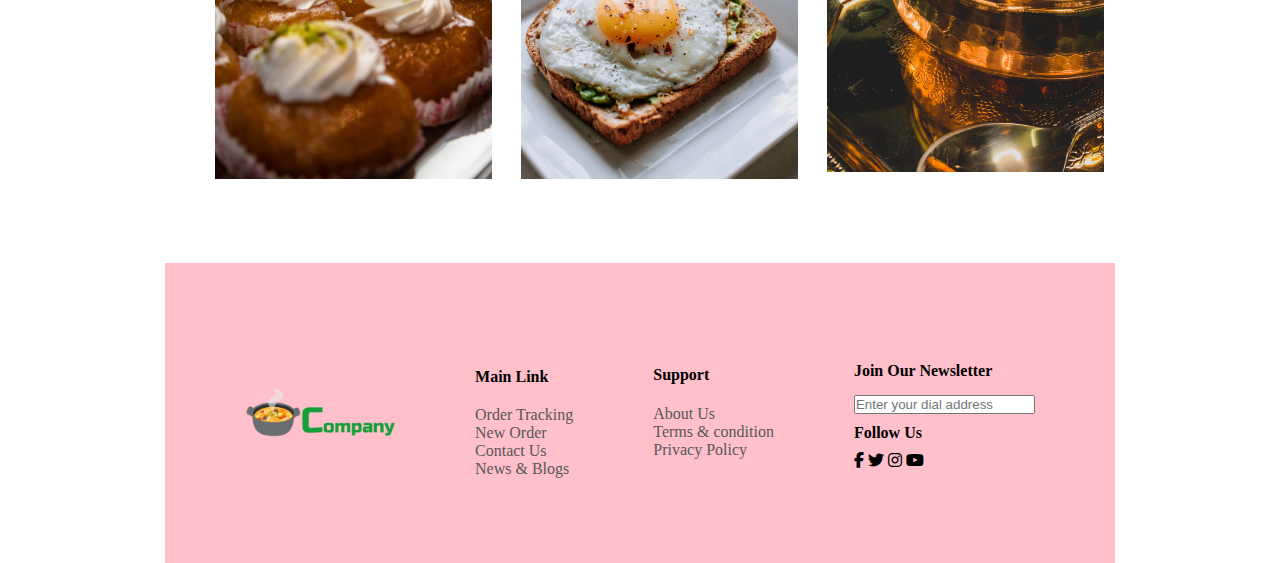
<file: resturant website/index.html>
<!DOCTYPE html>
<html lang="en">
<head>
    <meta charset="UTF-8">
    <meta name="viewport" content="width=device-width, initial-scale=1.0">
    <title>restaurant website</title>
    <link rel="stylesheet" href="style.css">
    <link rel="stylesheet" href="https://cdnjs.cloudflare.com/ajax/libs/font-awesome/6.6.0/css/all.min.css">
</head>
<body>
    <div class="restaurant">
        <div class="nav-bar">
            <div class="logo-box">
                <!-- <div class="logo"></div> -->
            </div>
            <div class="menu-icon"><i class="fa-solid fa-bars" ></i></div>
        </div>

        <div class="hero-section">
            <div class="hero-image"></div>
            <div class="hero-content">
                <div class="coupon">50% OFF All Products</div>
            <h1>Enjoy Your Delicious Food</h1>
            <p>Lorem ipsum dolor sit, amet consectetur adipisicing elit. Excepturi ipsa odio quam consectetur numquam ad, reiciendis necessitatibus .</p>
            <button>Explore Now</button></div>
        </div>

        <div class="bottom-content">
            <div class="discount">
                <div class="dicount-image"><img src="discount.png" alt="discount"></div>
                <div class="dicount-content">
                    <h3>Discount Voucher</h3>
               <div class="span"> <span>Lorem, ipsum dolor sit amet consectetur adipisicing elit.</span></div>
                </div>
            </div>

            <div class="fresh">
                <div class="fresh-image"><img src="fresh.png" alt="fresh"></div>
                <div class="fresh-content">
                    <h3>Fresh Healthy Food</h3>
               <div class="span"> <span>Lorem, ipsum dolor sit amet consectetur adipisicing elit.</span></div>
                </div>
            </div>

            <div class="delivery">
                <div class="delivery-image"><img src="delivery.png" alt="delivery"></div>
                <div class="delivery-content">
                    <h3>Fast Home Delivery</h3>
               <div class="span"> <span>Lorem, ipsum dolor sit amet consectetur adipisicing elit.</span></div>
                </div>
            </div>   
        </div>
        <br><br>
        <hr id="line">

        <div class="menu">
        <div class="menu-content">
            <div class="menu-button">Menu</div>
            <div class="explore">Explore Our Menu</div>
        </div>
    </div>

    <div class="items">
        <div class="image1"><img src="grid_image1.png" alt="image1"></div>
        <div class="image3"><img src="grid_image3.png" alt="image3"></div>
        <div class="image4"><img src="grid_image4.png" alt="image4"></div>
        <div class="image5"><img src="grid_image5.png" alt="image5"></div>
        <div class="image7"><img src="grid_image7.png" alt="image7"></div>    
    </div>
    <!-- <br><br><br><br><br> -->

    <footer class="info">
        <div class="company-logo"></div>
        <div class="main">
            <h4 id="main">Main Link</h4>
            <ul>
                <li>Order Tracking</li>
                <li>New Order</li>
                <li>Contact Us</li>
                <li>News & Blogs</li>
            </ul>
        </div>

        <div class="support">
            <h4 id="support">Support</h4>
            <div class="ul-support">
                <ul>
                    <li>About Us</li>
                    <li>Terms & condition</li>
                    <li>Privacy Policy</li>
                </ul>
            </div>
        </div>

        <div class="social-media">
            <h4 id="join">Join Our Newsletter</h4>
            <input type="text" placeholder="Enter your dial address">
            <h4 id="follow-us">Follow Us</h4>
            <div class="social-icons">
                <i class="fa-brands fa-facebook-f"></i>
                <i class="fa-brands fa-twitter"></i>
                <i class="fa-brands fa-instagram"></i>
                <i class="fa-brands fa-youtube"></i>
            </div>
        </div>

    </footer>

  


    </div>
</body>
</html>
</file>
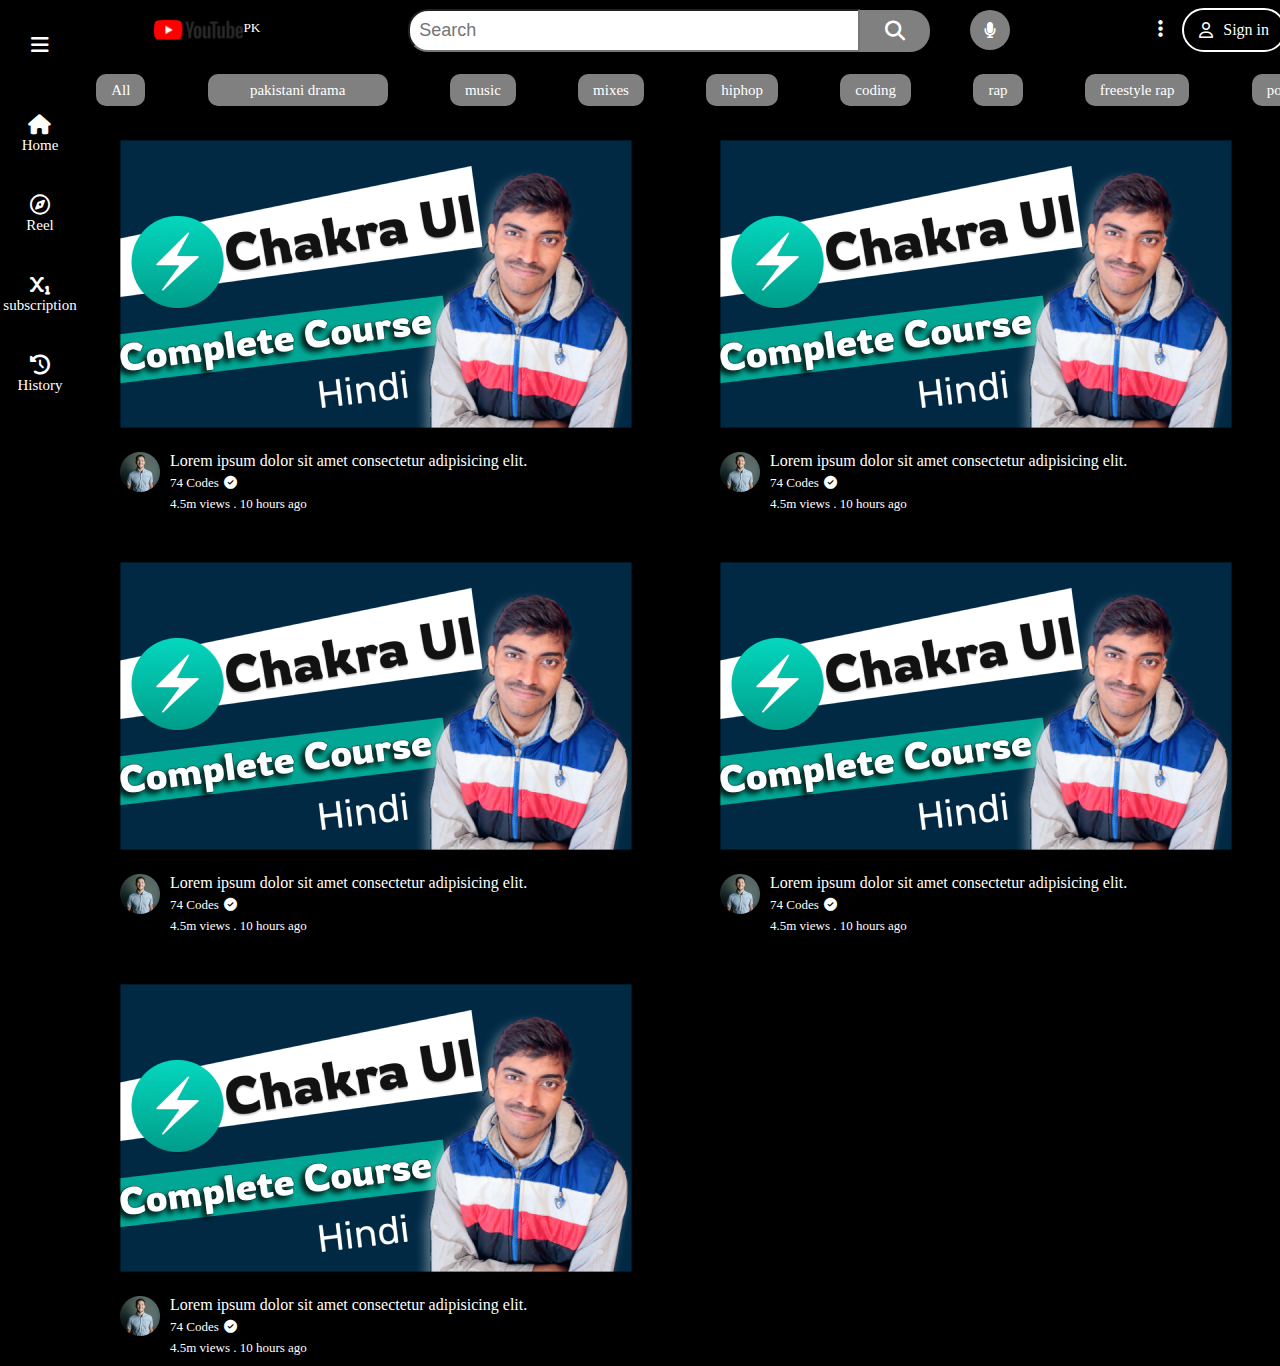
<file: youtube clone/index.html>
<!DOCTYPE html>
<html lang="en">
<head>
    <meta charset="UTF-8">
    <meta name="viewport" content="width=device-width, initial-scale=1.0">
    <title>yt-clone</title>
    <link rel="stylesheet" href="style.css">
    <link rel="stylesheet" href="https://cdnjs.cloudflare.com/ajax/libs/font-awesome/6.6.0/css/all.min.css">
</head>
<body>
    <div class="yt-clone">

        <div class="left-bar">
           <div class="leftbar-content">
            <div class="bars">
                <i class="fa-solid fa-bars"></i>
            </div>
            <div class="home">
                <i class="fa-solid fa-house"></i>
                <p>Home</p>
            </div>
            <div class="compass">
                <i class="fa-regular fa-compass"></i>
                <p>Reel</p>
            </div>
            <div class="subscription">
                <i class="fa-solid fa-subscript"></i>
                <p>subscription</p>
            </div>
            <div class="history">
                <i class="fa-solid fa-clock-rotate-left"></i>
                <p>History</p>
            </div>
        </div>   
        </div>


        <div class="nav-bar">

            <div class="yt-logo">
                <img src="youtube-logo.png" alt="logo">
                <p><sup>PK</sup></p>
            </div>

            <div class="search-bar">
                <input type="text" placeholder="Search">
                <div class="search-icon"><i class="fa-solid fa-magnifying-glass"></i></div>
                <div class="mic"><i class="fa-solid fa-microphone"></i></div>
            </div>

            <div class="accessibility">
            <div class="ellipsis">
                <i class="fa-solid fa-ellipsis-vertical"></i></div>
            <div class="sign-in"><i class="fa-regular fa-user"></i> Sign in</div>
        </div>
        </div>

        <div class="navbar-container">

            <div class="all"><h3>All</h3></div>
            <div class="pakistani drama"><h3>pakistani drama</h3></div>
            <div class="music"><h3>music</h3></div>
            <div class="mixes"><h3>mixes</h3></div>
            <!-- <div class="brides"><h3>brides</h3></div> -->
            <div class="hiphop"><h3>hiphop</h3></div>
            <div class="coding"><h3>coding</h3></div>
            <div class="rap"><h3>rap</h3></div>
            <!-- <div class="indian idol"><h3>indian idol</h3></div> -->
            <div class="freestyle rap"><h3>freestyle rap</h3></div>
            <div class="pop music"><h3>pop music</h3></div>
       
        </div>

        <div class="content">
            <div class="content-1"><div class="dabba1-thumbnail" id="thumbnail"> <img src="thumbnail.png" alt="thumbnail" id="thumbnail">
                <div class="dabba1-content">
                    <div class="avatar"><img src="avatar.png" alt="avatar"></div>
                    <div class="title"><p>Lorem ipsum dolor sit amet consectetur adipisicing elit.</p> 
                    <h4>74 Codes<i class="fa-solid fa-circle-check"></i></h4>
                    <h4>4.5m views . 10 hours ago</h4>
                </div>
            </div>
            </div></div>

            <div class="content-1"><div class="dabba1-thumbnail" id="thumbnail"> <img src="thumbnail.png" alt="thumbnail" id="thumbnail">
                <div class="dabba1-content">
                    <div class="avatar"><img src="avatar.png" alt="avatar"></div>
                    <div class="title"><p>Lorem ipsum dolor sit amet consectetur adipisicing elit.</p> 
                    <h4>74 Codes<i class="fa-solid fa-circle-check"></i></h4>
                    <h4>4.5m views . 10 hours ago</h4>
                </div>
            </div>
            </div></div>

            <div class="content-1"><div class="dabba1-thumbnail" id="thumbnail"> <img src="thumbnail.png" alt="thumbnail" id="thumbnail">
                <div class="dabba1-content">
                    <div class="avatar"><img src="avatar.png" alt="avatar"></div>
                    <div class="title"><p>Lorem ipsum dolor sit amet consectetur adipisicing elit.</p> 
                    <h4>74 Codes<i class="fa-solid fa-circle-check"></i></h4>
                    <h4>4.5m views . 10 hours ago</h4>
                </div>
            </div>
            </div></div>

            <div class="content-1"><div class="dabba1-thumbnail" id="thumbnail"> <img src="thumbnail.png" alt="thumbnail" id="thumbnail">
                <div class="dabba1-content">
                    <div class="avatar"><img src="avatar.png" alt="avatar"></div>
                    <div class="title"><p>Lorem ipsum dolor sit amet consectetur adipisicing elit.</p> 
                    <h4>74 Codes<i class="fa-solid fa-circle-check"></i></h4>
                    <h4>4.5m views . 10 hours ago</h4>
                </div>
            </div>
            </div></div>

            <div class="content-1"><div class="dabba1-thumbnail" id="thumbnail"> <img src="thumbnail.png" alt="thumbnail" id="thumbnail">
                <div class="dabba1-content">
                    <div class="avatar"><img src="avatar.png" alt="avatar"></div>
                    <div class="title"><p>Lorem ipsum dolor sit amet consectetur adipisicing elit.</p> 
                    <h4>74 Codes<i class="fa-solid fa-circle-check"></i></h4>
                    <h4>4.5m views . 10 hours ago</h4>
                </div>
            </div>
            </div></div>

            
        </div>


    </div>
</body>
</html>
</file>
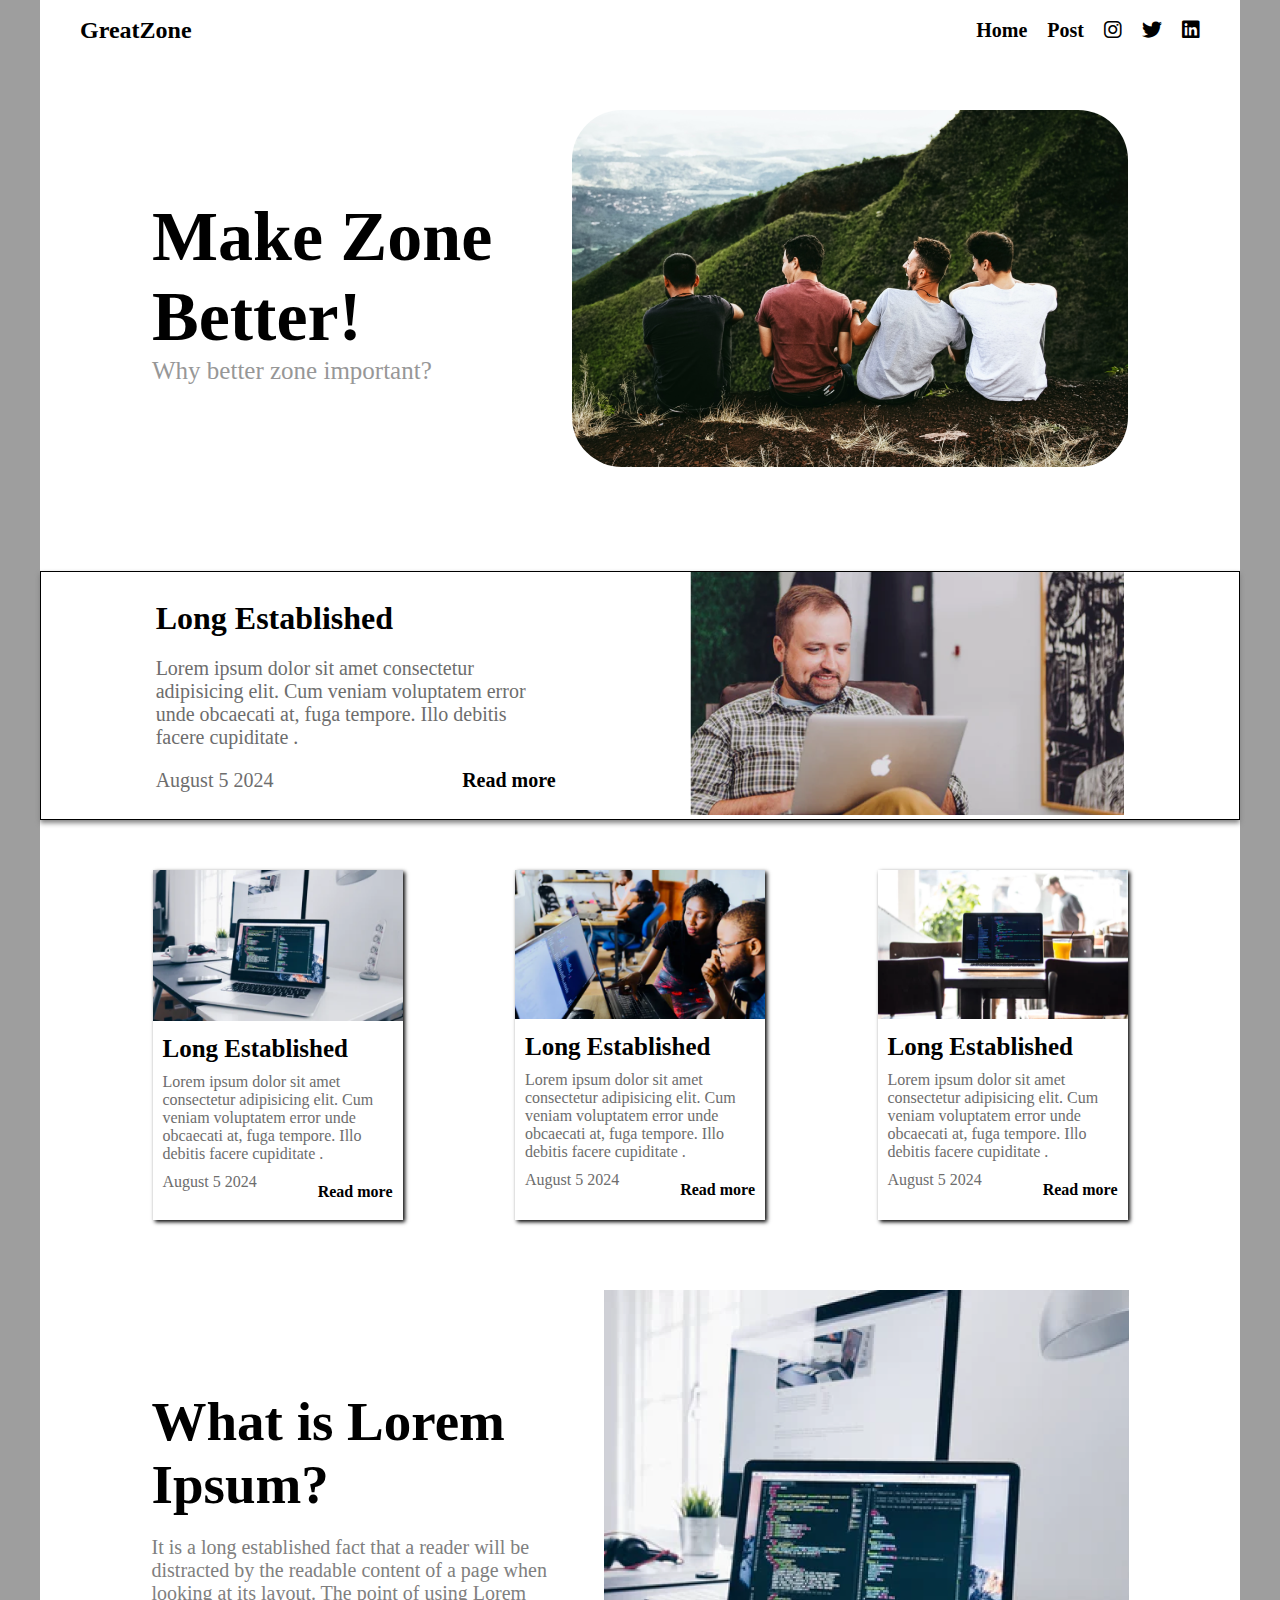
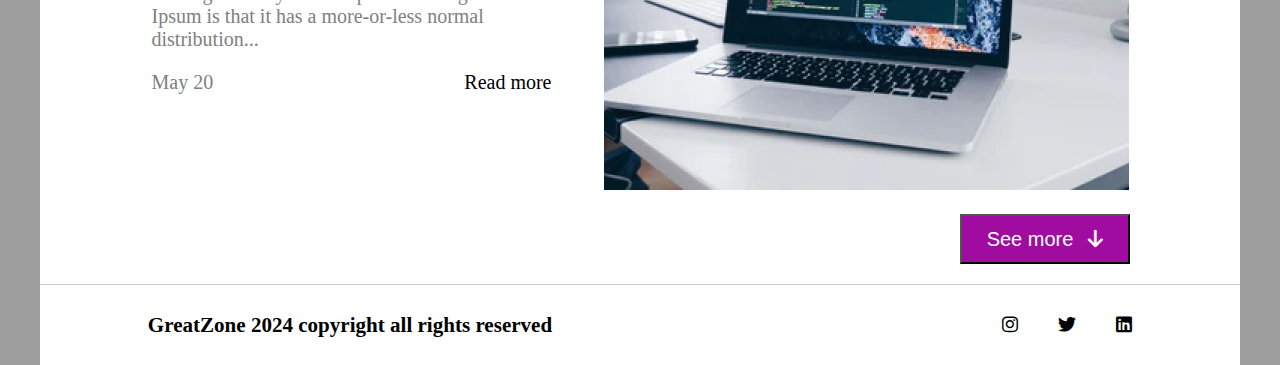
<file: blog website/home.html>
<!DOCTYPE html>
<html lang="en">
<head>
    <meta charset="UTF-8">
    <meta name="viewport" content="width=device-width, initial-scale=1.0">
    <title>home</title>
    <link rel="stylesheet" href="style.css">
    <link rel="stylesheet" href="https://cdnjs.cloudflare.com/ajax/libs/font-awesome/6.6.0/css/all.min.css">
</head>
<body>

    

    <header>
        <div class="nav">
            <h2>GreatZone</h2>
            </div>
            <div class="name">
            <ul>
               <a href="#home"> <li>Home</li></a>
                <a href="#post"><li>Post</li></a>
                <li><i class="fa-brands fa-instagram"></i></li>
                <li><i class="fa-brands fa-twitter"></i></li>
                <li><i class="fa-brands fa-linkedin"></i></li>
            </ul>
        </div>
    </header>

    <form action="">
    <!-- <div class="container"> -->

    <section class="hero">
        <div class="hero-content"><h1>Make Zone Better!</h1>
            <p>Why better zone important?</p></div>
            <div class="img"><img src="hero.png" alt="hero"></div>
    </section>

    <div class="establish">
        <div class="establish-content">
            
        <h1>Long Established</h1>
        <ul>
            <li><p>Lorem ipsum dolor sit amet consectetur adipisicing elit. Cum veniam voluptatem error unde obcaecati at, fuga tempore. Illo debitis facere cupiditate .</p></li>

            <div class="date-btn">
            <p>August 5 2024</p>
            <a href="post.html">Read more</a>
                
            </div>
        </ul>
    
    </div>
        
        <div class="img">
        <img src="long-card.png" alt="long card">
        </div>

    </div>

    <div class="cards">
        <div class="card1">
            <div class="image"><img src="card1.png" alt="">
                <h1>Long Established</h1>
                <ul>
                    <li><p>Lorem ipsum dolor sit amet consectetur adipisicing elit. Cum veniam voluptatem error unde obcaecati at, fuga tempore. Illo debitis facere cupiditate .</p></li>
        
                    <div class="date-btn">
                    <p>August 5 2024</p>
                    <a href="post.html">Read more</a>
                        
                    </div>
                </ul>
            </div> 
        </div>

        <div class="card2">
            <div class="image"><img src="card2.png" alt="">
                <h1>Long Established</h1>
                <ul>
                    <li><p>Lorem ipsum dolor sit amet consectetur adipisicing elit. Cum veniam voluptatem error unde obcaecati at, fuga tempore. Illo debitis facere cupiditate .</p></li>
        
                    <div class="date-btn">
                    <p>August 5 2024</p>
                    <a href="post.html">Read more</a>
                        
                    </div>
                </ul>
            </div>
        </div>

        <div class="card3">
            <div class="image"><img src="card3.png" alt="">
                <h1>Long Established</h1>
                <ul>
                    <li><p>Lorem ipsum dolor sit amet consectetur adipisicing elit. Cum veniam voluptatem error unde obcaecati at, fuga tempore. Illo debitis facere cupiditate .</p></li>
        
                    <div class="date-btn">
                    <p>August 5 2024</p>
                    <a href="post.html">Read more</a>
                        
                    </div>
                </ul>
            </div>
        </div>
    </div>

    <div class="lorem">
        <div class="lorem-content">
            <h1>What is Lorem Ipsum?</h1>
            <p>It is a long established fact that a reader will be distracted by the readable content of a page when looking at its layout. The point of using Lorem Ipsum is that it has a more-or-less normal distribution...</p>
            <ul class="date-button">
                <li>May 20</li>
                <a href="post.html"><li>Read more</li></a>
            </ul>
        </div>
            <div class="lorem-img"><img src="long-big-card.png" alt="big-img"></div>
        
    </div>

    <div class="button"><button>See more <i class="fa-solid fa-arrow-down"></i></button></div>

    <footer>
        <div class="footer-content">
            <div>
            <h3>GreatZone 2024 copyright all rights reserved</h3>

            </div>
            <div class="footer-icon">
                <i class="fa-brands fa-instagram"></i>
                <i class="fa-brands fa-twitter"></i>
                <i class="fa-brands fa-linkedin"></i>
            </div>
            
        </div>
    </footer>
    






<!-- </div> -->
</form>
</body>
</html>
</file>
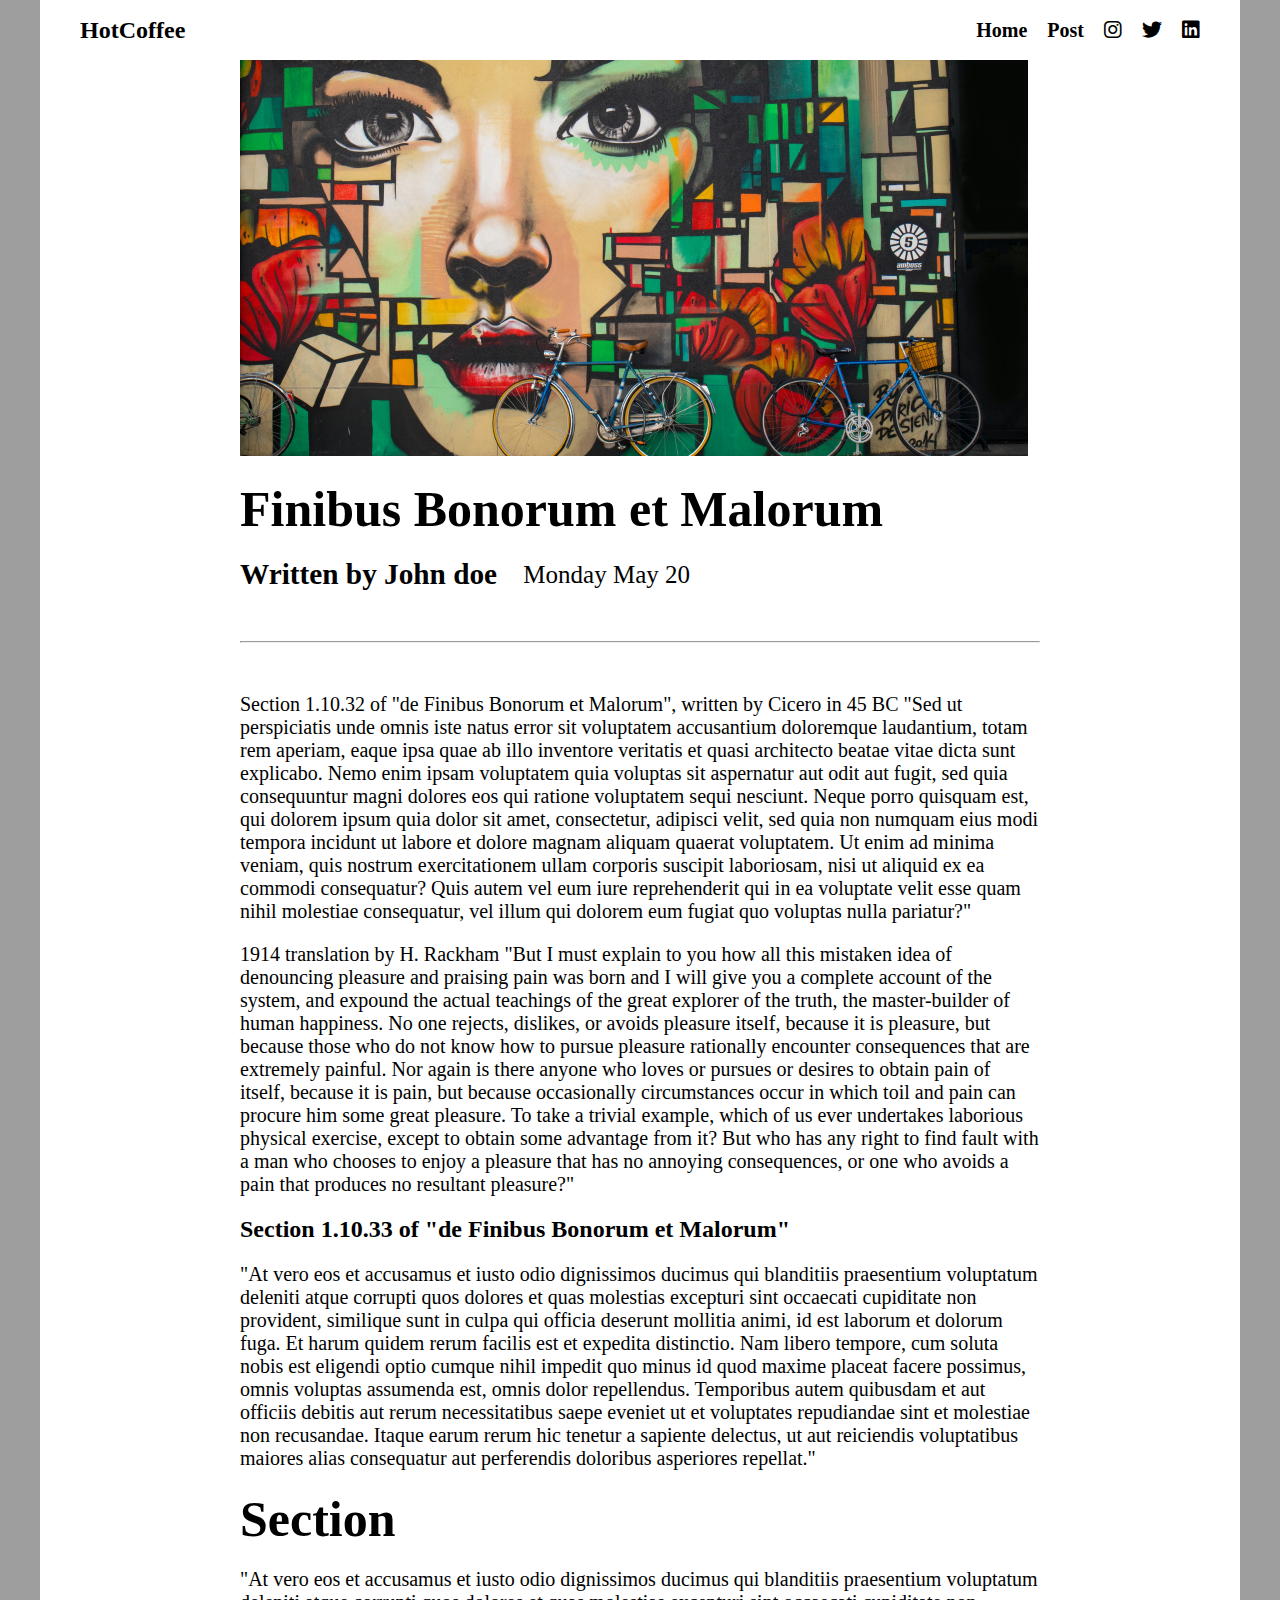
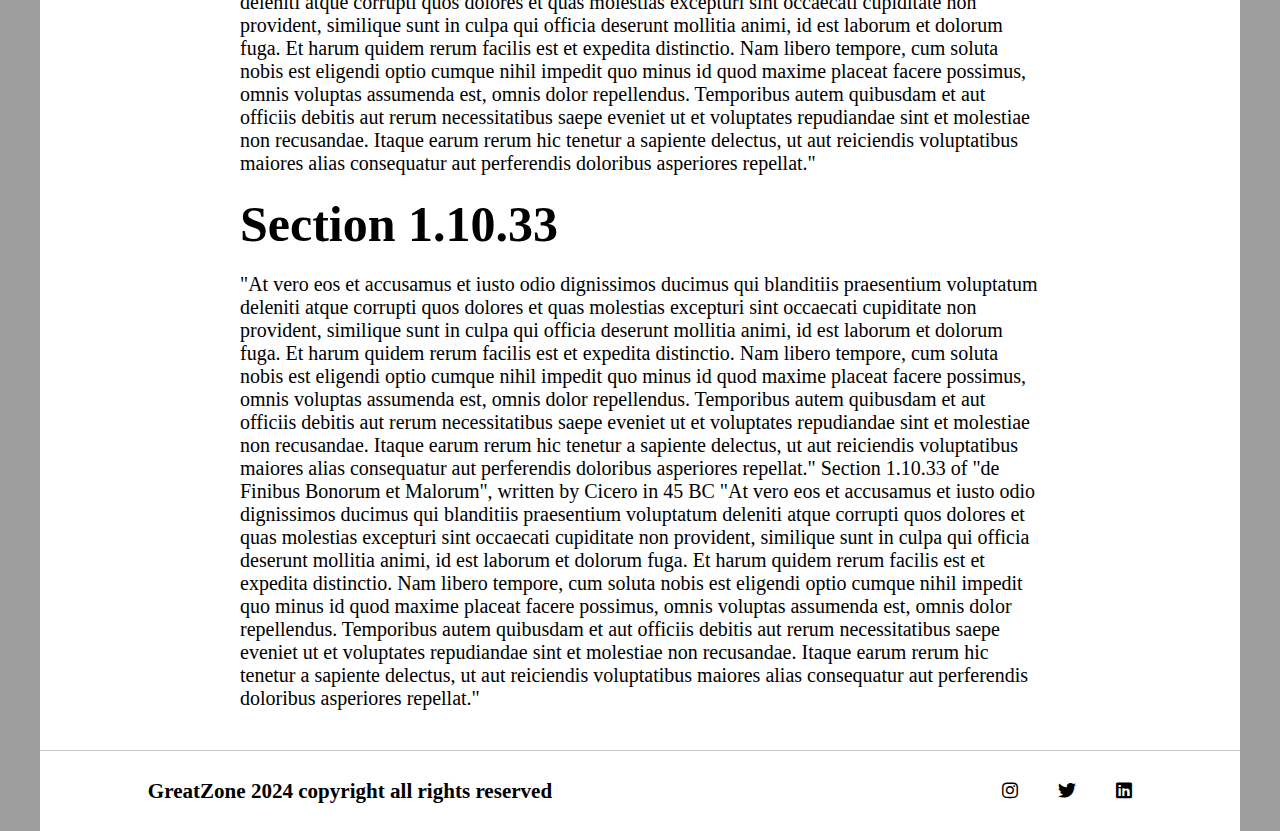
<file: blog website/post.html>
<!DOCTYPE html>
<html lang="en">
<head>
    <meta charset="UTF-8">
    <meta name="viewport" content="width=device-width, initial-scale=1.0">
    <title>post html</title>
    <link rel="stylesheet" href="style.css">
    <link rel="stylesheet" href="https://cdnjs.cloudflare.com/ajax/libs/font-awesome/6.6.0/css/all.min.css">
</head>
<body>

    <header>
        <div class="nav">
            <h2>HotCoffee</h2>
            </div>
            <div class="name">
            <ul>
               <a href="#home"> <li>Home</li></a>
                <a href="#post"><li>Post</li></a>
                <li><i class="fa-brands fa-instagram"></i></li>
                <li><i class="fa-brands fa-twitter"></i></li>
                <li><i class="fa-brands fa-linkedin"></i></li>
            </ul>
        </div>
    </header>

    <form action="">

        <div class="post-html">

        <div class="banner">

            <img src="banner.png" alt="banner">
        <h1 >Finibus Bonorum et Malorum</h1>
        <div class="author">
            <h3>Written by John doe</h3>
            <p>Monday  May 20</p>
        </div>

        <hr>

        <div class="post-content">

            <div class="section1">Section 1.10.32 of "de Finibus Bonorum et Malorum", written by Cicero in 45 BC
                "Sed ut perspiciatis unde omnis iste natus error sit voluptatem accusantium doloremque laudantium, totam rem aperiam, eaque ipsa quae ab illo inventore veritatis et quasi architecto beatae vitae dicta sunt explicabo. Nemo enim ipsam voluptatem quia voluptas sit aspernatur aut odit aut fugit, sed quia consequuntur magni dolores eos qui ratione voluptatem sequi nesciunt. Neque porro quisquam est, qui dolorem ipsum quia dolor sit amet, consectetur, adipisci velit, sed quia non numquam eius modi tempora incidunt ut labore et dolore magnam aliquam quaerat voluptatem. Ut enim ad minima veniam, quis nostrum exercitationem ullam corporis suscipit laboriosam, nisi ut aliquid ex ea commodi consequatur? Quis autem vel eum iure reprehenderit qui in ea voluptate velit esse quam nihil molestiae consequatur, vel illum qui dolorem eum fugiat quo voluptas nulla pariatur?"
                </div>
    
                <div class="section2">
                1914 translation by H. Rackham
                "But I must explain to you how all this mistaken idea of denouncing pleasure and praising pain was born and I will give you a complete account of the system, and expound the actual teachings of the great explorer of the truth, the master-builder of human happiness. No one rejects, dislikes, or avoids pleasure itself, because it is pleasure, but because those who do not know how to pursue pleasure rationally encounter consequences that are extremely painful. Nor again is there anyone who loves or pursues or desires to obtain pain of itself, because it is pain, but because occasionally circumstances occur in which toil and pain can procure him some great pleasure. To take a trivial example, which of us ever undertakes laborious physical exercise, except to obtain some advantage from it? But who has any right to find fault with a man who chooses to enjoy a pleasure that has no annoying consequences, or one who avoids a pain that produces no resultant pleasure?"
            </div>
    
            <div><h2>
                Section 1.10.33 of "de Finibus Bonorum et Malorum"
            </h2></div>
                
                <div class="section3">
                "At vero eos et accusamus et iusto odio dignissimos ducimus qui blanditiis praesentium voluptatum deleniti atque corrupti quos dolores et quas molestias excepturi sint occaecati cupiditate non provident, similique sunt in culpa qui officia deserunt mollitia animi, id est laborum et dolorum fuga. Et harum quidem rerum facilis est et expedita distinctio. Nam libero tempore, cum soluta nobis est eligendi optio cumque nihil impedit quo minus id quod maxime placeat facere possimus, omnis voluptas assumenda est, omnis dolor repellendus. Temporibus autem quibusdam et aut officiis debitis aut rerum necessitatibus saepe eveniet ut et voluptates repudiandae sint et molestiae non recusandae. Itaque earum rerum hic tenetur a sapiente delectus, ut aut reiciendis voluptatibus maiores alias consequatur aut perferendis doloribus asperiores repellat."
            </div>
    
            <div><h1>
                Section
            </h1></div>
                
            <div class="section4">
                "At vero eos et accusamus et iusto odio dignissimos ducimus qui blanditiis praesentium voluptatum deleniti atque corrupti quos dolores et quas molestias excepturi sint occaecati cupiditate non provident, similique sunt in culpa qui officia deserunt mollitia animi, id est laborum et dolorum fuga. Et harum quidem rerum facilis est et expedita distinctio. Nam libero tempore, cum soluta nobis est eligendi optio cumque nihil impedit quo minus id quod maxime placeat facere possimus, omnis voluptas assumenda est, omnis dolor repellendus. Temporibus autem quibusdam et aut officiis debitis aut rerum necessitatibus saepe eveniet ut et voluptates repudiandae sint et molestiae non recusandae. Itaque earum rerum hic tenetur a sapiente delectus, ut aut reiciendis voluptatibus maiores alias consequatur aut perferendis doloribus asperiores repellat."
            </div>
    
            <div><h1>
                Section 1.10.33
    
            </h1></div>
    
            <div class="section5">
                "At vero eos et accusamus et iusto odio dignissimos ducimus qui blanditiis praesentium voluptatum deleniti atque corrupti quos dolores et quas molestias excepturi sint occaecati cupiditate non provident, similique sunt in culpa qui officia deserunt mollitia animi, id est laborum et dolorum fuga. Et harum quidem rerum facilis est et expedita distinctio. Nam libero tempore, cum soluta nobis est eligendi optio cumque nihil impedit quo minus id quod maxime placeat facere possimus, omnis voluptas assumenda est, omnis dolor repellendus. Temporibus autem quibusdam et aut officiis debitis aut rerum necessitatibus saepe eveniet ut et voluptates repudiandae sint et molestiae non recusandae. Itaque earum rerum hic tenetur a sapiente delectus, ut aut reiciendis voluptatibus maiores alias consequatur aut perferendis doloribus asperiores repellat."
                Section 1.10.33 of "de Finibus Bonorum et Malorum", written by Cicero in 45 BC
                "At vero eos et accusamus et iusto odio dignissimos ducimus qui blanditiis praesentium voluptatum deleniti atque corrupti quos dolores et quas molestias excepturi sint occaecati cupiditate non provident, similique sunt in culpa qui officia deserunt mollitia animi, id est laborum et dolorum fuga. Et harum quidem rerum facilis est et expedita distinctio. Nam libero tempore, cum soluta nobis est eligendi optio cumque nihil impedit quo minus id quod maxime placeat facere possimus, omnis voluptas assumenda est, omnis dolor repellendus. Temporibus autem quibusdam et aut officiis debitis aut rerum necessitatibus saepe eveniet ut et voluptates repudiandae sint et molestiae non recusandae. Itaque earum rerum hic tenetur a sapiente delectus, ut aut reiciendis voluptatibus maiores alias consequatur aut perferendis doloribus asperiores repellat."</div>
    </div>


    


        </div>

        
        

        


    </div>

    <footer>
        <div class="footer-content">
            <div>
            <h3>GreatZone 2024 copyright all rights reserved</h3>

            </div>
            <div class="footer-icon">
                <i class="fa-brands fa-instagram"></i>
                <i class="fa-brands fa-twitter"></i>
                <i class="fa-brands fa-linkedin"></i>
            </div>
            
        </div>
    </footer>
    
    </form>

    
</body>
</html>
</file>
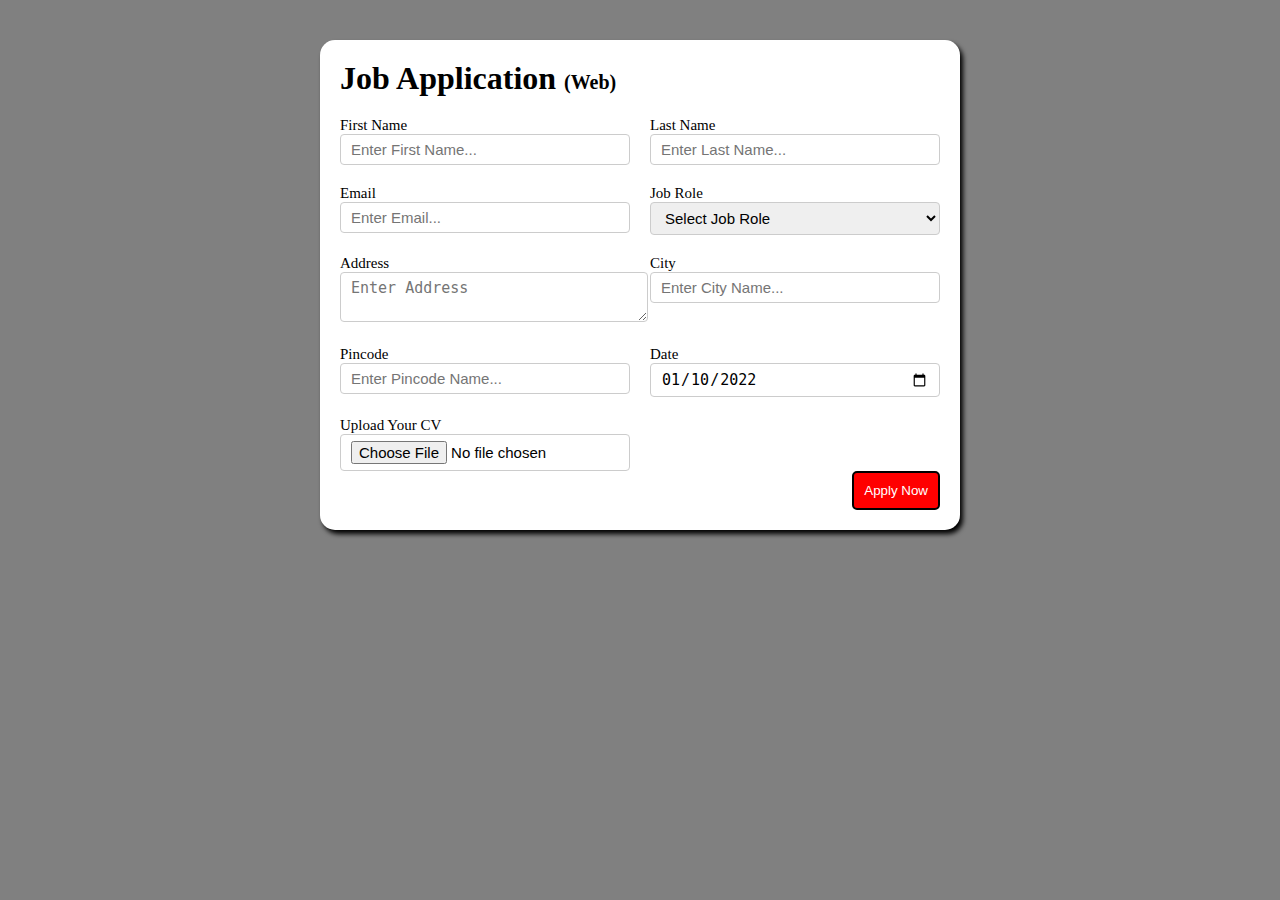
<file: job application/job.html>
<!DOCTYPE html>
<html lang="en">
<head>
  <meta charset="UTF-8">
  <meta name="viewport" content="width=device-width, initial-scale=1.0">
  <title>Document</title>
  <link rel="stylesheet" href="style.css">
</head>
<body>
  <div class="container">
    <div class="apply_box">
      <h1>
        Job Application
        <span class="title_small">(Web)</span>
      </h1>
      <form action="">
        <div class="form_container">
          <div class="form_control">
            <label for="first_name"> First Name </label>
            <input
              id="first_name"
              name="first_name"
              placeholder="Enter First Name..."
            />
          </div>
          <div class="form_control">
            <label for="last_name"> Last Name </label>
            <input
              id="last_name"
              name="last_name"
              placeholder="Enter Last Name..."
            />
          </div>
          <div class="form_control">
            <label for="email"> Email </label>
            <input
              type="email"
              id="email"
              name="email"
              placeholder="Enter Email..."
            />
          </div>
          <div class="form_control">
            <label for="job_role"> Job Role </label>
            <select id="job_role" name="job_role">
              <option value="">Select Job Role</option>
              <option value="frontend">Frontend Developer</option>
              <option value="backend">Backend Developer</option>
              <option value="full_stack">Full Stack Developer</option>
              <option value="ui_ux">UI UX Designer</option>
            </select>
          </div>
          <div class="textarea_control">
            <label for="address"> Address </label>
            <textarea
              id="address"
              name="address"
              row="4"
              cols="30"
              placeholder="Enter Address"
            ></textarea>
          </div>
          <div class="form_control">
            <label for="city"> City </label>
            <input id="city" name="city" placeholder="Enter City Name..." />
          </div>
          <div class="form_control">
            <label for="pincode"> Pincode </label>
            <input
              type="number"
              id="pincode"
              name="pincode"
              placeholder="Enter Pincode Name..."
            />
          </div>
          <div class="form_control">
            <label for="date"> Date </label>
            <input value="2022-01-10" type="date" id="date" name="date" />
          </div>
          <div class="form_control">
            <label for="upload"> Upload Your CV </label>
            <input type="file" id="upload" name="upload" />
          </div>
        </div>
        <div class="button_container">
          <button type="submit">Apply Now</button>
        </div>
      </form>
    </div>
  </div>
</body>
</html>
</file>
<file: biography page/style.css>
*{
    padding: 0px;
    margin: 0px;
    border:border-box;
}
body{
    background-color: grey;
}
.container{
    max-width: 900px;
    margin: 0 auto;
    
    
}


.content{
    max-width: 700px;
    margin: 0 auto;
    background-color: white;
    padding: 30px;
    border-radius: 30px;
    border: 6px solid black;
    
}
.top-section{
    height: auto;
    width: auto;
    display: flex;
    justify-content: space-between;



}
.image{
background-image: url(kalam.jpeg);
background-size: cover;
max-height: 300px;
min-height: 300px;
min-width: 250px;
max-width: 250px;
border-radius: 50%;
}
.info{
    margin-top: 220px;
    
}

h1{
    font-size: 45px;
}
h4{
    text-align: end;
}
.Missile-man{
    margin-top: 20px;
}
ul{
    position: relative;
    left: 30px;
}
</file>
<file: javascript website/style.css>
*{
    padding: 0px;
    margin: 0px;
    border: border-box;
}

html , body {
    display: flex;
    scroll-behavior: smooth;

}

header{
    height: 100vh;
    display: flex;
    flex-direction: column;
    width: 250px;
    /* text-align: center; */
    gap: 20px;
    border: 1px solid black;
    border-top: none;
    position: sticky;
  top: 0px;
    

}
.header{
    display: flex;
    justify-content: center;
    align-items: center;
    padding: 10px;
}
.header-content{
    display: flex;
    justify-content: center;
    align-items: center;
    font-size: 18px;
    font-weight:200;
   
   
}
 .header-content ul{
    list-style: none;
    display: flex;
    flex-direction: column;
    gap: 20px;
    width: 100%;
    position: relative;
    left: 10px;
    font-size: 15px;
    
}

hr{
    position: relative;
    right: 10px;
}

a{
    text-decoration: none;
    color: black;
}

.jv-doc{
    position: relative;
    left: 0px;
}
header h1{
    display: flex;
    justify-content: center;
    align-items: center;
    position: relative;
    top: 10px;
}

.doc-content{
    padding: 50px;
    max-width: 1200px; 
}

.doc-content ul{
    display: flex;
    flex-direction:column ;
    gap: 20px;
    

}

.box-content{
    background-color: rgb(209, 209, 209);
    padding:20px ;
    
}

/* .introduction{
    gap: 20px;
    
} */
section{
    margin-bottom: 50px;
    scroll-margin-top:100px ;

}

article{
    display: flex;
    flex-direction: column;
    gap: 20px;
}

.doc-content h1{
    font-size: 25px;
}
</file>
<file: landing page/style.css>
*{
    padding: 0px;
    margin: 0px;
    border: border-box;
}

.hero-section{
    height: 100vh;
    background-image: url(freestyle.jpg);
    background-size: cover;
    background-repeat: none;
    background-position: center;
    /* background-attachment: fixed; */
}
.content{
    position: absolute;
    color: white;
    top: 40px;
    left: 20%;
    font-size: 15px;
    word-spacing: 8px;
}
h1{
    font-weight: 500;
}
span{
    font-size: 20px;
    font-weight: 500;
}
.about{
    height: 100px;
    background-color: rgb(44, 44, 44);
    color: white;
    display: flex;
    justify-content: center;
    align-items: center;
    word-spacing: 5px;
    font-size: 30px;
    
}
h3{
    font-size: 40px;
    font-weight: 500;
}
.you{
    font-size: 70px;
}

.skills{
    height: 500px;
    background-color: whitesmoke;
    display: flex;
    justify-content: space-around;
    align-items: center;
}

.box1,.box2,.box3 {
    height: 400px;
    width: 300px;
    background-color: yellow;
    border-radius: 20px;
    /* margin-top: 20px;
    margin-left: 20px; */
    box-shadow: 1px 4px 2px grey;
}

.image{
    height: 230px;
    background-image: url(tupac.jpg);
    border-top-left-radius: 20px;
    border-top-right-radius: 20px;
    background-size: cover;
    background-repeat: none;
    background-position: center;
}
.para{
    margin-left: 20px;
    text-align: left;
    margin-top: 2px;
    
    
    
}
.box1:hover,.box2:hover,.box3:hover{
    box-shadow: 5px 5px 5px rgb(85, 85, 85);
    transition:  0.2s;
}
.image-2{
    height: 230px;
    background-image: url(bboing.jpg);
    border-top-left-radius: 20px;
    border-top-right-radius: 20px;
    background-size: cover;
    background-repeat: none;
    background-position: center;
}
.image-3{
    height: 230px;
    background-image: url(concert.jpg);
    border-top-left-radius: 20px;
    border-top-right-radius: 20px;
    background-size: cover;
    background-repeat: none;
    background-position: center;
}
h1{
    text-align: center;
}
h1:hover{
    text-align: center;
    text-shadow: 1px 1px 1px white;
}

.contact{
    height: 300px;
    background-color: chocolate;
    display: flex;
    
}
.contact-me{
    background-color: rgba(2, 94, 2, 0.575);
    color: white;
    height: 300px;
    width: 100%;
    
    
}

.about-me{
    color: white;
    height: 300px;
    width: 100%;
    
}
#contact{
   display: flex;
   justify-content: center;
   font-size: 50px;
   margin-top: 10px;
   position: relative;
   top: 20px;
   right: 140px;
}
#contact,#p{
    padding: 20px;
}
#p{
    padding: 40px;
}

footer{
    background-color: black;
    color: white;
    height: 100px;
    display: flex;
    justify-content: center;
    align-items: center;
    font-size: 20px;
    
}
</file>
<file: music website/style.css>
*{
    padding: 0px;
    margin: 0px;
    border: border-box;

}

.music-website{
    height: 100vh;
}

.nav-bar{
    width: 100%;
    height: 50px;
    background-color: rgb(20, 12, 66);
    color: white;
    display: flex;
    justify-content: space-between;
    align-items: center;
    font-size: 20px;
    font-weight: 600;
    z-index: 1;

}
.my-tunes{
    /* display: block; */
    margin-left: 80px;

}
.elements{
    /* margin-right: 80px; */
    display: block;
    padding: 3rem;
    margin-left: 20px;
    word-spacing: 20px;
}

.hero-image{
    background-image: url(hero_image.png);
    background-size: cover;
    background-position: center;
    height: 100vh;
    display: flex;
    justify-content: center;

}

.mytunes-elements{
    color: white;
    position: absolute;
    top: 50%;
    /* text-align: center; */
    width: 700px;
    
        
}
#mytunes{
   font-size:50px;
   margin-bottom: 20px;
   text-align: center;
}

.center-text{
    text-align: center;
    margin-bottom: 20px;
    font-size: 15px;
    font-weight:600 ;
}
.long-text{
    font-weight: 500;
}

.music-info{
    height: 500px;
    background-color: rgb(20, 12, 66);
    color: white;
   
    

}

.music-elements{
    display: flex;
    justify-content: center;
    position: relative;
    top: 30px;
    margin-bottom: 20px;
}

.music{
    align-self: flex-end;
    font-size: 30px;
    font-weight: 100;
    margin-right: 10px;
}

.ads{
    display: flex;
    justify-content: center;
    margin-top: 60px;
}

.longtext{
    display: flex;
    justify-content: center;
    
}
.context{
    margin-top: 20px;
    width: 1000px;
    font-weight: 400;
}
#longtext{
    font-weight:400 ;
}
.button{
    display: flex;
    justify-content: center;
   
}
button{
    margin-top: 20px;
    margin-bottom: 20px;
    padding: 15px;
    background-color: rgb(255, 101, 45);
    border: none;
    color: white;
    font-size: 15px;
}

.ipad-iphone{
    display: flex;
    justify-content: center;
    align-items: center;
    position: relative;
    bottom: 170px;
}

.series{
    text-align: center;
    position: relative;
    bottom: 130px;
    
}

.about{
    text-align: center;
    width: 800px;
    
}

.series-related{
    display: flex;
    justify-content: center;
    align-items: center;
    position: relative;
    bottom: 100px;
}

#button{
    display: flex;
    justify-content: center;
    position: relative;
    bottom: 80px;
   
}
#read-more{
    /* margin-top: 20px; */
    /* margin-bottom: 20px; */
    padding: 15px;
    background-color: rgb(20, 12, 66);
    border: none;
    color: white;
    font-size: 15px;
}

.mac{
    position: relative;
    bottom: 50px;
    display: flex;
    justify-content: center;
    align-items: center;
}

.video{
    width: 100%;
    color: white;
    /* position: absolute; */
    display: flex;
    justify-content: center;
    align-items: center;
    background-color: rgb(20, 12, 66);

    
}

.video-content{
    text-align: center;
    width: 700px;
    position: relative;
    left: 25%;
    color: white;
    position: absolute;
    text-align: center;
    
    
}

#Lorem{
    display: block;
    margin-top: 30px;
}

.card{
    margin-bottom: 50px;
}

.gift-card{
    margin-top: 60px;
    position: relative;
    /* top: 10px; */
    display: flex;
    justify-content:space-around;
}
.card-content{
    margin-top: 5px;
    width: 600px;

}

#gift-card{
    margin-bottom: 20px;
}

#about-card{
    line-height: 30px;
}

#music-card{
    margin-top: 20px;
}
hr{
    margin-top: 20px;
    border: 0.5px solid grey;
    box-shadow: 0px 0px 2px;
    
}

#button{
    display: flex;
    justify-content: center;
    position: relative;
    bottom: 80px;
   
}
#redeem{
    width: 120px;
    padding: 15px;
    background-color: rgb(20, 12, 66);
    border: none;
    color: white;
    font-size: 15px;
}

.contact{
    height: 300px;
    display: flex;
    justify-content: space-evenly;
    background-color: rgb(20, 12, 66);
    color: white;

    
}

.shop{
    margin-top: 80px;
}

ul{
    list-style: none;
    margin-top: 20px;

}
#line{
    position: relative;
    bottom: 10px;
    width: 200px;
}

footer{
    background-color: rgb(7, 3, 31);
    color: white;
    display: flex;
    justify-content: center;
    align-items: center;
    height: 70px;

}
</file>
<file: parallex website/style.css>
*{
    border: border-box;
    padding: 0px;
    margin: 0px;
}
.container{
    
    /* top: 50px; */
    color: white;
}
/* h1{
    background-color:blue;
    border-radius: 30%;
} */
.name{
    top: 40%;
    color: white;
    position: absolute;
    left: 35%;
    padding: 20px;
    background-color:blue;
    border-radius: 30%;
}
.image-1{
    height: 100vh;
    background-image: url(concert.jpg);
    background-size: cover;
    background-repeat: no-repeat;
    position: relative;
    background-position: center;


}
.section-1{
    background-color: rgb(36, 36, 36);
    text-align: center;
}

.image-2{
    height: 400px;
    background-image: url(tupac.jpg);
    background-size: cover;
    background-repeat: no-repeat;
    position: relative;
    background-position: center;

    

}

.section-2{
    background-color: rgb(36, 36, 36);
    text-align: center;
}

.image-3{
    height: 400px;
    background-image: url(freestyle.jpg);
    background-size: cover;
    background-repeat: no-repeat;
    position: relative;
    background-position: center;



}
.image-1 , .image-2 ,.image-3{
    background-attachment: fixed;
}
</file>
<file: portfolio/style.css>
*{
    padding: 0px;
    margin: 0px;
    border: border-box;
}

html,body{
    color: white;
    scroll-behavior: smooth;
}

.container{
    max-width: 1200px;
    margin: 0px auto;
}

header{
    background-color: rgb(0, 93, 124);
    padding: 1.5rem;
    position: sticky;
    top: 0px;
    z-index: 100;

}


nav{
    display: flex;
    justify-content: space-between;
    align-items: center;

}

nav h1{
 font-size: 2rem;
}

.navbar-content ul{
    display: flex;
    justify-content: center;
    align-items: center;
    color: white;
    text-decoration: none;
    gap: 2.5rem;
}

.navbar-content li{
    list-style: none;
    display: flex;
    justify-content: center;
    align-items: center;
    position: sticky;

}

.navbar-content a{
    /* padding: 2px; */
    list-style: none;
    text-decoration: none;
    color: white;
    font-size: 1.3rem;
    border-bottom: 2px solid transparent;
    
}

.navbar-content li:hover{
    border-bottom: 3px solid orange;

}

#home{
    scroll-margin-top: 100px;
}

.hero{
    background-color: rgb(0, 55, 73) ;
    border-bottom: 8px solid rgb(4, 106, 138);
}

.hero img{
    height: 500px;
    width: 380px;
    border-radius: 200px;
    border-top-right-radius: 250px;
    border-top-left-radius: 250px;
    border-bottom-right-radius: 250px;
    border-bottom-left-radius: 250px;
    padding: 2.5rem;

}

.hero .container{
    
    display: flex;
    justify-content: space-around;
    align-items: center;
    
}

.text{
    font-size: 2rem;
    word-spacing: 5px;
    line-height: 40px;
   
}

.hi,.name{
    display: inline-block;
    font-size: 4rem;
    
    
}

.hi{
    color: orange;
    
}
.about {
    height: 50px;
    display: inline-block;
    position: relative;
    top: 8px;
    overflow: hidden; /* Ensures the content is not revealed until the animation */
    border-right: .15em solid orange; /* The typwriter cursor */
    white-space: nowrap; /* Keeps the content on a single line */
    margin: 0 auto; /* Gives that scrolling effect as the typing happens */
    letter-spacing: .15em; /* Adjust as needed */
    animation: 
      typing 3.5s steps(40, end),
      blink-caret .75s step-end infinite;
  }
  
  /* The typing effect */
  @keyframes typing {
    from { width: 0 }
    to { width: 100% }
  }
  
  /* The typewriter cursor effect */
  @keyframes blink-caret {
    from, to { border-color: transparent }
    50% { border-color: orange; }
  }

#projects{
    background-color: rgb(0, 55, 73) ;
    
}

#projects h1{
    text-align: center;
    font-size: 4rem;
    padding: 3rem;
}

#projects .container{
    display: flex;
    justify-content: space-evenly;
    
}

.pr1{
    width: 320px;
    overflow: hidden;
    margin: 3rem;
    border-radius: 1rem;

    
    
}



.pr1:hover {
    border-radius: 1rem;
    transform: scale(1.05);
    transition: 0.3s ease-in-out;

}

.pr1-img:hover {
    border-radius: 1rem;
    transform: scale(1.05);
    opacity: 0.8;
    transition: 0.3s ease-in-out;

}

.pr1-img:hover .pr1{
    border-radius: 1rem;
}



.pr-name{
    color: black;
    background-color: white;
    padding: 1.3rem;
    text-align: center;
    border-radius: 1rem;
    position: relative;
    top: -4.6rem;
    margin-bottom: -4.6rem;
    transform: translateY(100px);
    transition: 0.3s ease-in-out;
    



}

.pr1:hover .pr-name{
    transform: translateY(0px);
    transition: 0.3s ease-in-out;
}



#contact{
    background-color: rgb(0, 93, 124);
    display: flex;
    justify-content: center;
    justify-items: center;

  
}

.contact-content{
    margin-top: 7rem;
}

.slogan{
    font-size: 3rem;
    text-align: center;
}

.social-handels{
    /* margin-top: 3rem; */
    line-height: 4rem;
}

.top-handels{
    margin-top: 3rem;
    display: flex;
    justify-content: center;
    align-items: center;
    font-size: 1.5rem;
}

.bottom-handels{
    display: flex;
    justify-content: center;
    align-items: center;
    font-size: 1.5rem;
    margin-bottom: 7rem;

}

.linkedin , .twitter ,.mail, .github ,.phone{

    display: flex;
    justify-content: center;
    align-items: center;
    margin-right: 2rem;
}

.social-handels i{
    margin-right: 0.3rem;
}

footer{
    height: 4rem;
    background-color: rgb(0, 55, 73) ;
    display: flex;
    justify-content: center;
    align-items: center;
    

}
footer h2{
    font-weight: 200;
    font-size: 1.5rem;
}

.pr1 a{
    text-decoration: none;
}
</file>
<file: resturant website/style.css>
*{
    margin: 0px;
    padding: 0px;
    border: border-box;
}
.restaurant{
    height: auto;
    margin: 0 auto;
    max-width: 950px;
}
.nav-bar{
    width: 950px;
    height: 50px;
    color: whiteS;
    /* margin: 0 auto;
    width: 850px; */
    display: flex;
    justify-content: space-between;
    background-color: white;
    box-shadow: 0px 2px 1px grey ;
    position: fixed;
    z-index: 1;
    
}
.menu-icon{
    color: black;
    display: flex;
    align-items: flex-end;
    font-size: 25px;
}
.logo-box{
    height:50px ;
    width: 150px;
    background-image: url(logo.png);
    background-size: cover;
    background-position: center;
}
.hero-section{
    height: 500px;
    display: flex;
    justify-content: space-evenly;
    
    
}
.hero-image{
    height: 450px;
    width: 450px;
    background-image: url(hero_image.png);
    background-size: cover;
    background-position: center;
    margin-top: 60px;
}

.hero-content{
    width: 300px;
    position: relative;
    top: 50px;
    margin-top: 60px;
    
}

.coupon{
    height: 30px;
    width: 180px;
    display: flex;
    justify-content: center;
    align-items: center;
    background-color: rgb(18, 163, 18);
    color: white;
    font-size: 15px;
    cursor: pointer;
    position: relative;
    top: 20px;
}
h1{
    font-size: 50px;
    width: 320px;
    position: relative;
    top: 40px;
}
p{
    width: 320px;
    font-size: 13px;
    position: relative;
    top: 50px;
}
button{
    font-size: 17px;
    height: 50px;
    width: 150px;
    background-color: rgb(253, 189, 70);
    border: none;
    cursor: pointer;
    position: relative;
    top: 70px;
}

.bottom-content{
    height: 100px;
    display: flex;
    justify-content: space-evenly;
    margin-top: 40px;

}

.discount, .fresh , .delivery{
    display: flex;
    align-items: center;
    cursor: pointer;
    
}

.discount:hover, .fresh:hover , .delivery:hover{
    display: flex;
    align-items: center;
    cursor: pointer;
    box-shadow: 0 4px 8px 0 rgba(0, 0, 0, 0.2), 0 6px 20px 0 rgba(0, 0, 0, 0.19);
    transition:  0.5s ease;
    
}

.span{
    width: 150px;
    font-size: 12px;
    color: grey;
    cursor: pointer;

}
#line{
    color: 2px solid rgba(80, 64, 72, 0.36);
}

.menu{
    height: 200px;
   display: flex;
   justify-content: center;
   align-items: center;
   /* background-color: pink; */

}

.menu-content{
    height: 150px;
    width: 400px;
    display: inline-block;
    justify-content: center;
    align-items: center;
    position: relative;
    top: 20px;
    margin-top: 30px;

}


.menu-button{
    height: 50px;
    width: 150px;
    background-color: green;
    color: white;
    display: flex;
    justify-content: center;
    align-items: center;
    font-size: 20px;
    font-weight: 400;
    position: relative;
    left: 120px;


}

.explore{
    position: relative;
    left: 50px;
    font-size: 39px;
    top: 20px;
    font-weight:200;
}

.items{
    margin-top: 30px;
    display: grid;
    gap: 5px;
    grid-template-areas: 
    "one one three "
    "one one seven "
    "four five seven ";
    cursor: pointer;
    
}

.image1{
    grid-area: one;
    margin-left: 50px;
}
.image3{
    grid-area: three; 
}.image4{
    grid-area: four;
    margin-left: 50px;
}.image5{
    grid-area: five;
}.image7{
    grid-area: seven;
}

footer{
    margin-top: 80px;
    height: 300px;
    background-color: pink;
    display: flex;
    justify-content: space-evenly;
    align-items: center;
}

.company-logo{
    height:50px ;
    width: 150px;
    background-image: url(logo.png);
    background-size: cover;
    background-position: center;
    cursor: pointer;
    
}
.main , .support{
    cursor: pointer;
}

ul{
    list-style: none;
    position: relative;
    top: 20px;
}
li{
    color: rgb(88, 88, 88);
}
.ul-support{
    position: relative;
    bottom: 10px;
}

#support{
    position: relative;
    bottom: 11px;
}

#join{
    position: relative;
    bottom: 15px;
}

#follow-us{
    position: relative;
    top: 10px;
}

.social-icons{
    position: relative;
    top: 20px;
    cursor: pointer;
}
</file>
<file: youtube clone/style.css>
*{
    padding: 0px;
    margin: 0px;
    border: border-box;
}

html,body{
    background-color: black;
}

.left-bar{
    height: auto;
    display: flex;
    flex-direction: column;
    display: inline-block;
    background-color: black;

}
.leftbar-content{
    color: white;
    font-size: 20px;
    display: flex;
    flex-direction: column;
    /* gap: 10px; */
    padding: 20px;
    width: 40px;
    align-items: center;
    justify-content: center;
    text-align: center;
    height: 700px;
    position: fixed;
    z-index: 100;
    background-color: black;
    
   
  
}
.left-bar p{
    font-size: 15px;
    
}

.home{
   
}
.home  ,.compass,.bars, .subscription, .history {
    height: 50px;
    margin-bottom: 30px;
    position: relative;
    bottom:150px ;
    
    
}

/* nav bar */


.nav-bar{
    /* width: 1230px; */
    width: 100%;
    display: flex;
    position:absolute;
    justify-content: space-evenly;
    align-items: center;
    top: 0.1px;
    left: 80px;
    background-color: black;
    color: white;
    height: 60px;
    gap: 60px;
    position: fixed;
    z-index: 100;
    
}

.yt-logo{
    display: flex;
    height: 20px;
}

.search-bar{
    display: flex;
    justify-content: center;
    align-items: center;
    width: 630px;
    height: 40px;
    /* justify-content: space-between; */
    
    
}
.search-icon{
    height: 42px;
    width: 70px;
    display: flex;
    justify-content: center;
    align-items: center;
    font-size: 20px;
    background-color: grey;
   border-top-right-radius: 20px;
   border-bottom-right-radius: 20px;
   position: relative;
   top: 1px;
   margin-right: 20px;
   

}
input{
    width: 430px;
    border-top-left-radius: 20px;
   border-bottom-left-radius: 20px;
   padding: 9px;
   font-size: 18px;

}
.mic{
    background-color: grey;
    color: white;
    border-radius: 50%;
    display: flex;
    justify-content: center;
    align-items: center;
    height: 40px; 
    width:40px;
    margin-left: 20px;


}

.accessibility{
    display: flex;
    justify-content: center;
    align-items: center;
    

}
.ellipsis{
   height: 24px;
   width: 24px;
    font-size: 20px;
}

.sign-in{
    height: 40px;
    width:100px;
    display: flex;
    justify-content: center;
    align-items: center;
    /* background-color: grey; */
    border-radius: 30px;
    border: 2px solid white;
}
.fa-user{
    margin-right: 10px;
}

.navbar-container{
    height: 60px;
    /* width: 1230px; */
    width: 100%;
    background-color: black;
    display: flex;
    justify-content: center;
    align-items: center;
    color: white;
    font-size: 15px;
    gap :30px;
    position: absolute;
    z-index: 100;
    top: 60px;
    left: 80px;
    justify-content: space-around;
    position: fixed;
    z-index: 100;

   
}
h3{
    font-size: 15px;
    font-weight: 300;
}
.pakistani{
    /* display: flex; */
    width: 150px;
}

.all, .pakistani ,.music,.mixes,.brides,.hiphop,.coding,.rap,.indian,.freestyle,.pop {
    height: 2px;
    display: flex;
    justify-content: center;
    align-items: center;
    background-color: grey;
    border-top-left-radius:10px ;
    border-top-right-radius:10px ;
    border-bottom-left-radius:10px ;
    border-bottom-right-radius:10px ;
    padding:15px;
    margin: 10px;
    
    
}
.all:hover, .pakistani:hover ,.music:hover,.mixes:hover,.brides:hover,.hiphop:hover,.coding:hover,.rap:hover,.indian:hover,.freestyle:hover,.pop:hover {
    background-color: rgb(230, 230, 230);
    color: black;
}

.content{
    display: grid;
  /* grid-template-columns: repeat(auto-fit,minmax(250px,1fr)); */
  grid-template-columns: repeat(2,600px);
  width: 100%;
  position: absolute;
  top: 100px;
  left: 110px;
  color: white;
  /* gap: 270px; */
  /* background-color: rgb(75, 75, 75); */
  cursor: pointer;
  
}

.dabba1 img{
    display: block;
}

.title{
    display: flex;
    flex-direction: column;
    gap: 5px;

}
.content-1{
    padding: 10px;
    /* margin-left: 10px; */
    
}
.dabba1-content{
    margin-top: 20px;
    display: flex;
    gap: 10px;
    width: 512px;
}
.dabba1-content h4{
    font-size: small;
    font-weight: 400;
    

}
.fa-circle-check{
    margin-left: 5px;


}
.dabba1-thumbnail{
    margin-top:30px;
}
</file>
<file: blog website/style.css>
*{
    padding: 0px;
    margin: 0px;
    border: border-box;
}
body{
    background-color: rgb(158, 158, 158);
}

form{
    margin: 0px auto;
    width: 1200px;
    background-color: white;
    height: auto;

}

/* .container{
    margin: 0px auto;
    width: 1200px;
    background-color: white;
    height: auto;


} */

header{
    width: 1200px;
    color: black;
    margin: 0px auto;
    height: 60px;
    display: flex;
    justify-content: space-between;
    align-items: center;
    background-color: white;
    
}

.nav h2{
    padding: 40px;
}

.name ul{
    display: flex;
    justify-content: center;
    align-items: center;
    gap: 20px;
    list-style: none;
    font-size: 20px;
    font-weight: 900;
    padding: 40px;
}
.name a{
    text-decoration: none;
    color: black;
}

.name ul li:hover {
    border-bottom: rgb(255, 251, 0) 2px solid;
  }

  .hero{
    /* margin-top: 50px; */
    display: flex;
    justify-content: center;
    align-items: center;
    gap: 70px;

  }

.hero img{
    margin-top: 50px;
}

  .hero-content{
    margin-top: 50px;
    width: 350px;
  }

  .hero img{
    border-radius: 50px;
  }

  .hero h1{
    font-size: 70px;
  }
  .hero p{
    font-size: 25px;
    color: rgb(151, 151, 151);
  }

  .establish{
    display: flex;
    justify-content: center;
    align-items: center;
    border: 1px solid black;
    margin: 0px auto;
    justify-content: space-evenly;
    gap: 20px;
    margin-top:100px ;
    box-shadow: 0px 3px 5px grey;
  }
  .establish-content h1{
    color: black;
    margin-bottom: 20px;
  }

  .establish-content{
   display: flex;
   justify-content: center;
   flex-direction: column;
   justify-content: space-evenly;
   width: 400px;
   color: rgb(109, 109, 109);
   
   

  }

  .establish ul{
    list-style: none;
    font-size: 20px;
    
  }
  
  .date-btn{
    display: flex;
    justify-content: space-between;
    margin-top: 20px;
    
  }
  .date-btn a{
    text-decoration: none;
    color: black;
    font-weight: 900;
    
  }

  .cards{
    display: flex;
    justify-content: center;
    align-items: center;
    justify-content: space-evenly;
    margin-top: 50px;
    

  }

  .card1,.card2,.card3{
    height: 350px;
    width: 250px;
    margin-bottom: 10px;
    box-shadow: 2px 2px 4px black;
    

     
  }
  
  .card1 li,.card2 li,.card3 li{
    list-style: none;
    padding: 10px;
  }
  .cards h1{
    padding: 10px;
    font-size: 25px;
  }

  .cards p{
    color: rgb(109, 109, 109);
    position: relative;
    bottom: 10px;

  }

  .cards .date-btn{
    padding:  0px 10px;
    position: relative;
    bottom: 20px;
  }

  .cards img{
    width: 250px;
  }
  
.lorem{
    margin: 0px auto;
    display: flex;
    justify-content: center;
    align-items: center;
    gap: 52px;
    margin-top: 60px;
    
    


   

}
.lorem-content{
    display: flex;
    flex-direction: column;
    width: 400px;
    
}

.lorem h1{
    font-size: 55px;
    font-weight: 600;
    margin-bottom: 20px;
}
.lorem p{
    font-size:20px ;
    width:400px ;
    margin-bottom: 20px;
    color: grey;
}
.date-button{
    display: flex;
    list-style: none;
    justify-content: space-between;
    font-size: 20px;
    color: grey;
}

.date-button a{
    text-decoration: none;
    color: black;
    font-size: 20px;
}

.button{
    display: flex;
    justify-content: flex-end;
    align-items: center;
    margin-top: 20px;
    position: relative;
    right: 110px;
    
}

button{
    display: flex;
    justify-content: center;
    align-items: center;
    padding: 20px;
    width: 170px;
    height: 50px;
    font-size: 20px;
    background-color: rgb(160, 12, 160);
    color: white;


}

footer{
   border-top: 1px solid rgb(197, 197, 197,0.9);
   color: black;
   margin-top: 20px;
   height: 80px;
   display: flex;
   justify-content: center;
   align-items: center;
   font-size: 18px;
   
   
    
}
.footer-content{
    display: flex;
    justify-content: center;
    align-items: center;

    
    
    
}
footer h3{
    margin-right: 450px;
}
.footer-icon{
    display: flex;
    gap: 40px;
}

.fa-arrow-down{
  margin-left: 15px;
}

/* -------------post-html----------------------- */

.post-html{
  display: flex;
  justify-content: center;
  align-items: center;

}



.banner h1{
  margin-top: 20px;
  font-size: 50px;

 
}
.author{
  margin-top: 20px; 
  width: 450px;
  display: flex;
  justify-content: center;
  align-items: center;
  justify-content: space-between;
  font-size: 25px;
}

hr{
  margin-top: 50px;
}

.post-content{
  width: 800px;
}
.section1{
  margin-top: 50px;
  margin-bottom: 20px;
  font-size: 20px;
}

.section2, .section3,.section4,.section5{
  /* margin-top: 50px; */
  margin-bottom: 20px;
  font-size: 20px;

}

.post-content h2{
  font-weight: 900;
  margin-bottom: 20px;

}

.post-content h1{
  margin-top: 20px;
  margin-bottom: 20px;
}
</file>
<file: job application/style.css>
*{
  padding: 0px;
  margin: 0px;
  border: border-box;
}
body{
  background-color: grey;
}

.container{
  max-width: 900px;
  margin: 0 auto;


}
.apply_box{
  background-color: white;
  max-width: 600px;
  margin: 0 auto;
  padding: 20px;
  margin-top: 40px;
  border-radius: 15px;
  box-shadow: 3px 4px 5px black;
  

}
span{
  font-size: 20px;
}
.form_container{
  display: grid;
  grid-template-columns: repeat(auto-fit,minmax(200px,1fr));
  grid-gap: 20px;
  margin-top: 20px;
  font-size: 15px;
}

.form_control{
  display: flex;
  flex-direction: column;

}

.button_container{
  display: flex;
  justify-content: flex-end;
  cursor: pointer;
}
button{
  padding: 10px;
  border-radius: 5px;
  background-color: red;
  color: white;
  transition: 0.2s ease-in;
  border: 2px solid black;
  cursor: pointer;

}
button:hover{
  padding: 10px;
  border-radius: 5px;
  background-color: grey;
  color: black;
  transition: 0.2s ease-out;
  border: 2px solid red;
  cursor: pointer;



}

input,
select,
textarea {
  padding: 6px 10px;
  border: 1px solid #ccc;
  border-radius: 4px;
  font-size: 15px;
}

input:focus{
  outline-color: red;
}
</file>
